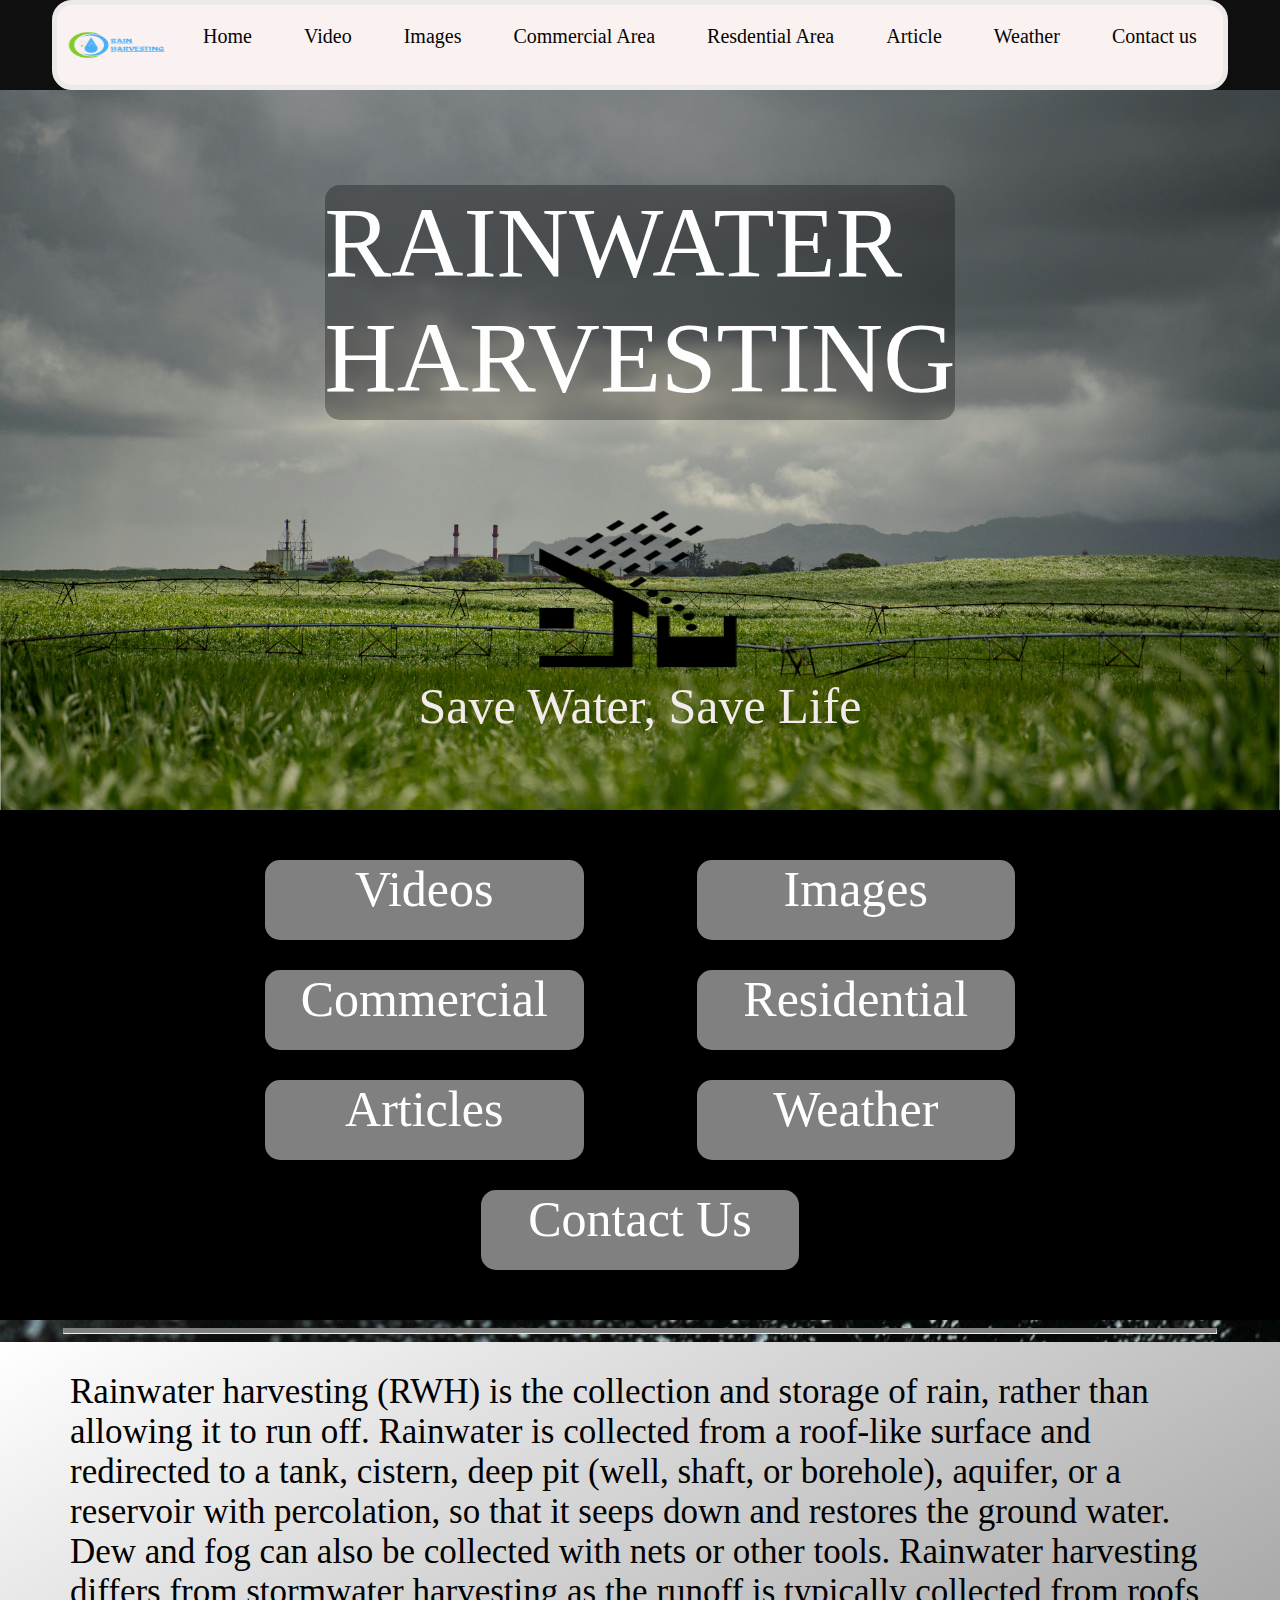
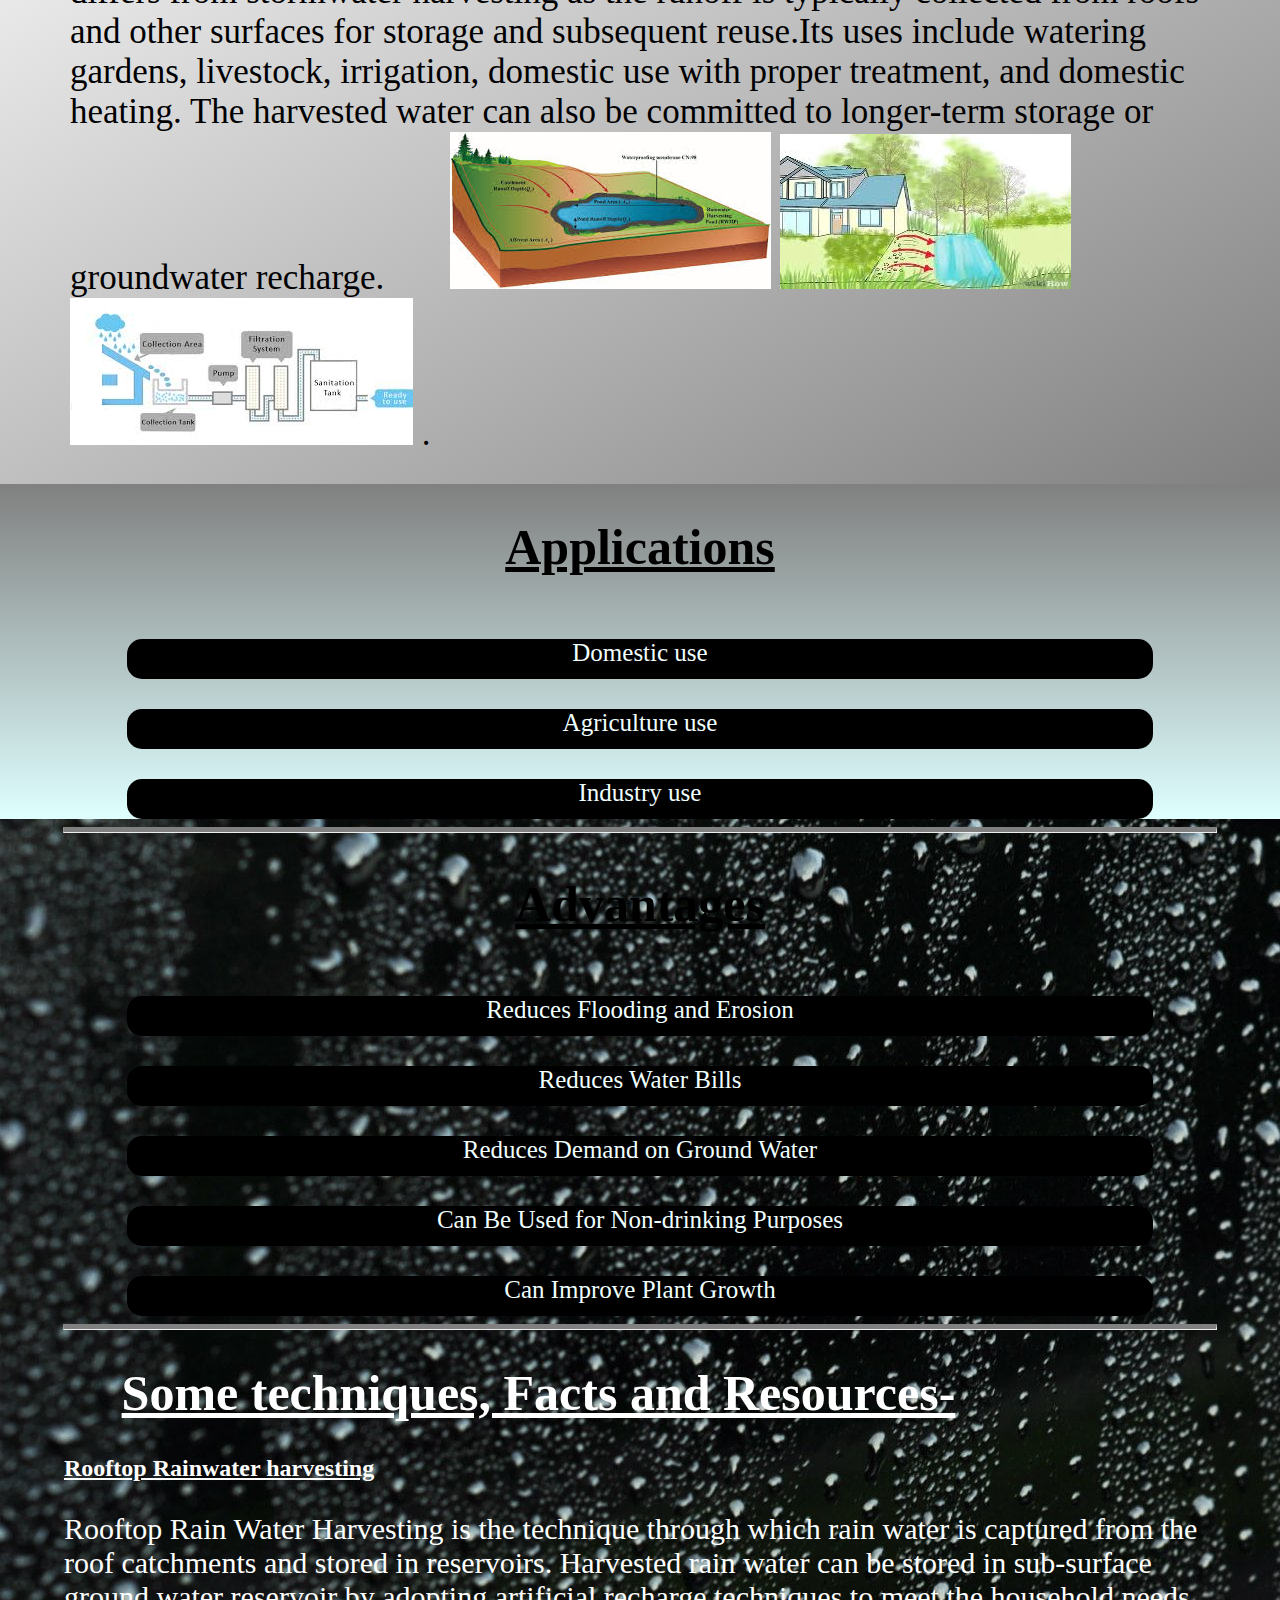
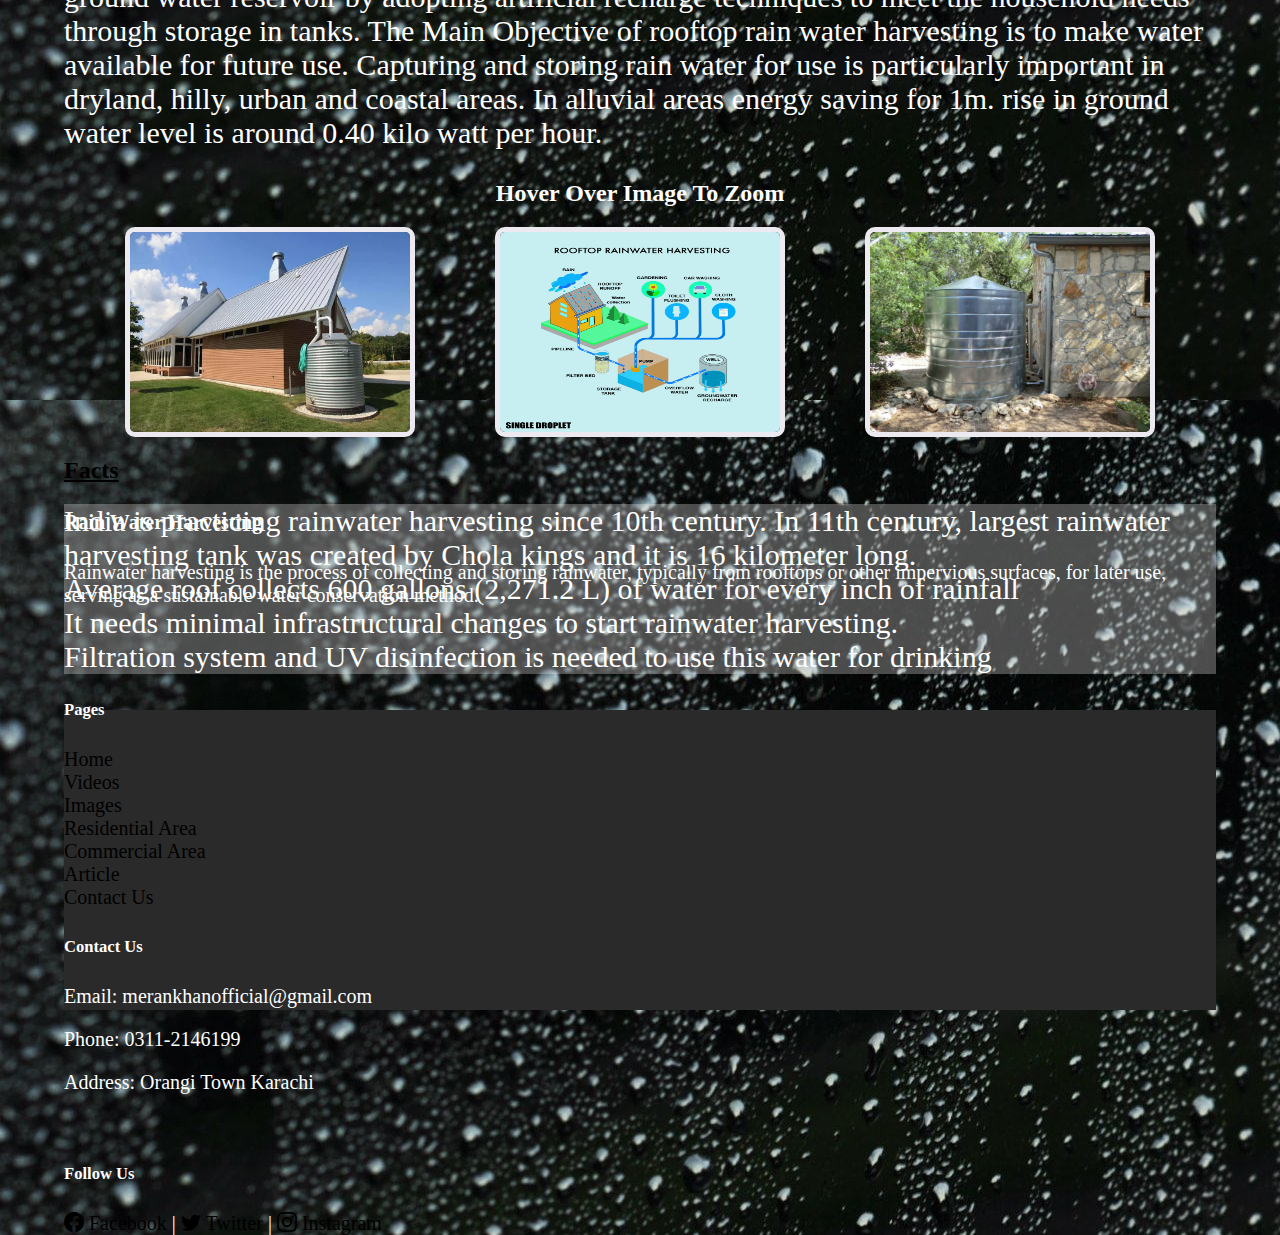
<file: Eproject/Project Rainwater Harvesting/index.html>
<!DOCTYPE html>
<html lang="en">
<head>
    <title>Rainwater Harvesting</title>
    <!-- <link rel="stylesheet" href="css1.css"> -->
    <link rel="preconnect" href="https://fonts.googleapis.com">
    <link rel="stylesheet" href="css3.css">
    <link rel="stylesheet" href="css1.css">

    <link href="https://cdn.jsdelivr.net/npm/bootstrap@5.0.2/dist/css/bootstrap.min.css" rel="stylesheet" integrity="sha384-EVSTQN3/azprG1Anm3QDgpJLIm9Nao0Yz1ztcQTwFspd3yD65VohhpuuCOmLASjC" crossorigin="anonymous">
    <link rel="icon" href="Icon/icon 1.png" type="image/x-icon">
    <link rel="stylesheet" href="https://cdn.jsdelivr.net/npm/bootstrap-icons@1.11.3/font/bootstrap-icons.min.css">
    <!-- <link rel="stylesheet" href="css1.css"> -->
<!-- <link rel="preconnect" href="https://fonts.gstatic.com" crossorigin>
<link href="https://fonts.googleapis.com/css2?family=Kanit&display=swap" rel="stylesheet">
<link href="https://fonts.googleapis.com/css2?family=Arvo&display=swap" rel="stylesheet">
<link href="https://fonts.googleapis.com/css2?family=Arvo&family=Permanent+Marker&display=swap" rel="stylesheet">
<link href="https://fonts.googleapis.com/css2?family=Nunito&display=swap" rel="stylesheet">
<link href="https://fonts.googleapis.com/css2?family=Josefin+Sans&display=swap" rel="stylesheet"> -->
    
   
</head>
<body>
    <div id="navbr">
       
        <ul>
            <img src="Icon/Rain Harvesting.png" class="hello">
            <li><a class="active" onclick="location.href='index.html'">Home</a></li>
            <li><a onclick="location.href='videos.html'">Video</a></li>
            <li><a onclick="location.href='image.html'">Images</a></li>
            <li><a onclick="location.href='commercial.html'">Commercial Area</a></li>
            <li><a onclick="location.href='residential.html'">Resdential Area</a></li>
            <li><a onclick="location.href='articles.html'">Article</a></li>
            <li><a onclick="location.href='https:/www.msn.com/en-in/weather'">Weather</a></li>
            <li><a onclick="location.href='contact.html'">Contact us</a></li>
          </ul>
    </div>
    <div id ="container1">
<div id="heding">RAINWATER<br> HARVESTING</div>
<img id="lgo" src="pictures/imgpp.png">
    <div id="qute"><p class="qts">"</p>Save Water, Save Life<p class="qts">"</p></div>
    </div>
    <div id="container2">
        <div onclick="location.href='videos.html'" class="ctn2">Videos<p class="drp">Related videos to rainwater harvesting</p></div>
        <div onclick="location.href='image.html'" class="ctn2">Images<p class="drp">Related Images to rainwater harvesting</p></div>
        <div onclick="location.href='commercial.html'" class="ctn2">Commercial<p class="drp">Related Commercial Area to rainwater harvesting</p></div>
        <div onclick="location.href='residential.html'" class="ctn2">Residential<p class="drp">Related Residential Area to rainwater harvesting</p></div>

        <div onclick="location.href='articles.html'" class="ctn2">Articles<p class="drp">Related News Articles to rainware harvesting</p></div>
        <div onclick="location.href='https://www.msn.com/en-in/weather'" class="ctn2"> Weather<p class="drp">Current wether in your local area</p></div>
        <div onclick="location.href='contact.html'" class="ctn2">Contact Us <p class="drp">Contact us for any queries</p></div>
    </div>
    <hr id="hr1">
    <div id="container3"> <div id="prgf">Rainwater harvesting (RWH) is the collection and storage of rain, rather than allowing it to run off. Rainwater is collected from a roof-like surface and redirected to a tank, cistern, deep pit (well, shaft, or borehole), aquifer, or a reservoir with percolation, so that it seeps down and restores the ground water. Dew and fog can also be collected with nets or other tools. Rainwater harvesting differs from stormwater harvesting as the runoff is typically collected from roofs and other surfaces for storage and subsequent reuse.Its uses include watering gardens, livestock, irrigation, domestic use with proper treatment, and domestic heating. The harvested water can also be committed to longer-term storage or groundwater recharge.
      <div. class="picture" >
        <stimg src="pictures/w1.jfif" alt="">
        <img src="pictures/w2.jfif" alt="">
        <img src="pictures/w4.jfif" alt="">
        <img src="pictures/w6.jfif" alt="">
.</div></div>
        <!-- <hr id="hr1"> -->
        <div id="container4" class="grd"><h1 id="apl">Applications</h1>
            <div class="applec">Domestic use<p class="pgf">Rooftop rainwater harvesting is used to provide drinking water, domestic water, water for livestock, water for small irrigation, and a way to replenish groundwater levels.</p></div>
            <div class="applec">Agriculture use<p class="pgf">In regards to urban agriculture, rainwater harvesting in urban areas reduces the impact of runoff and flooding. The combination of urban ‘green’ rooftops with rainwater catchments have been found to reduce building temperatures by more than 1.3 degrees Celsius.[9] Rainwater harvesting in conjunction with urban agriculture would be a viable way to help meet the United Nations Sustainable Development Goals for cleaner and sustainable cities, health and wellbeing, and food and water security (Sustainable Development Goal 6). The technology is available, however, it needs to be remodeled in order to use water more efficiently, especially in an urban setting.
            </p></div>
            <div class="applec">Industry use<p class="pgf">Rainwater harvesting was adopted at The Velodrome – The London Olympic Park – in order to increase the sustainability of the facility. A 73% decrease in potable water demand by the park was estimated. Despite this, it was deemed that rainwater harvesting was a less efficient use of financial resources to increase sustainability than the park's blackwater recycling program.[15]</p></div>
        </div>
        <hr id="hr1">
        <div id="container4"><h1 id="apl">Advantages</h1>
            <div class="applec1">Reduces Flooding and Erosion<p class="pgf">Harvesting rainwater can help the environment in several ways. For starters, it can reduce erosion around downspouts and in gardens. It can also control stormwater runoff. Rainwater doesn’t produce scale and corrosion as hard water does. The collection of rainwater may reduce flooding in certain areas as well.</p></div>
            <div class="applec1">Reduces Water Bills<p class="pgf">Harvesting rainwater can help the environment in several ways. For starters, it can reduce erosion around downspouts and in gardens. It can also control stormwater runoff. Rainwater doesn’t produce scale and corrosion as hard water does. The collection of rainwater may reduce flooding in certain areas as well.</p></div>
            <div class="applec1">Reduces Demand on Ground Water<p class="pgf">Harvesting rainwater can help the environment in several ways. For starters, it can reduce erosion around downspouts and in gardens. It can also control stormwater runoff. Rainwater doesn’t produce scale and corrosion as hard water does. The collection of rainwater may reduce flooding in certain areas as well.</p></div>
            <div class="applec1">Can Be Used for Non-drinking Purposes<p class="pgf">Harvesting rainwater can help the environment in several ways. For starters, it can reduce erosion around downspouts and in gardens. It can also control stormwater runoff. Rainwater doesn’t produce scale and corrosion as hard water does. The collection of rainwater may reduce flooding in certain areas as well.</p></div>
            <div class="applec1">Can Improve Plant Growth<p class="pgf">Harvesting rainwater can help the environment in several ways. For starters, it can reduce erosion around downspouts and in gardens. It can also control stormwater runoff. Rainwater doesn’t produce scale and corrosion as hard water does. The collection of rainwater may reduce flooding in certain areas as well.</p></div>
        </div><hr id="hr1">
        <div id="container5" style="color: white;">
            <h1 id="apl1">Some techniques, Facts and Resources-</h1>
            <h2 id="tchq" style="color: white;">Rooftop Rainwater harvesting</h2>
            <p id="detail">Rooftop Rain Water Harvesting is the technique through which rain water is
                captured from the roof catchments and stored in reservoirs. Harvested rain water
                can be stored in sub-surface ground water reservoir by adopting artificial
                recharge techniques to meet the household needs through storage in tanks.
                The Main Objective of rooftop rain water harvesting is to make water available for
                future use. Capturing and storing rain water for use is particularly important in
                dryland, hilly, urban and coastal areas. In alluvial areas energy saving for 1m.
                rise in ground water level is around 0.40 kilo watt per hour.</p>
                <h2 id="h22">Hover Over Image To Zoom</h2>
                <div id="igm">
                    <img id="imgs" src="image/image8.jpg">
                    <img id="imgs" src="image/image10.png">
                    <img id="imgs" src="image/image9.jpg">
                </div>
            <h2 id="tchq">Facts</h2>
            <ul id="lst">
                <li>India is practicing rainwater harvesting since 10th century. In 11th century, largest rainwater harvesting tank was created by Chola kings and it is 16 kilometer long.</li>
                <li>Average roof collects 600 gallons (2,271.2 L) of water for every inch of rainfall</li>
                <li>It needs minimal infrastructural changes to start rainwater harvesting.</li>
                <li>Filtration system and UV disinfection is needed to use this water for drinking</li>
            </ul>
<br>
           
    
            <br>
            <footer>
              <div class="footer-container">
                  <div class="row">
                      <div class="col-md-4">
                          <h4>Rain Water Harvesting</h4>
                          <p>Rainwater harvesting is the process of collecting and storing rainwater, typically from rooftops or other impervious surfaces, for later use, serving as a sustainable water conservation method.</p>
                      </div>
                      <br>
                      <br>
                      <div class="col-md-4">
                          <h5>Pages</h5>
                          <div class="row" class="footer-row">
                              <div class="col-6">
                                <a href="index.html">Home</a><br>
                                  <a href="videos.html">Videos</a><br>
                                  <a href="image.html">Images</a><br>
                                  <a href="residential.html">Residential Area</a><br>
                                  <a href="commercial.html">Commercial Area</a><br>
                                  <a href="articles.html">Article</a><br>
                                  <a href="contact.html">Contact Us</a><br>
                              </div>
                          </div>
                      </div>
                      <div class="col-md-4 text-center">
                                          <h5>Contact Us</h5>
                          <p>Email: merankhanofficial@gmail.com</p>
                          <p>Phone: 0311-2146199</p>
                          <p>Address: Orangi Town Karachi</p>
                 <br>
                          <h5>Follow Us</h5>
                          <a href="https://www.facebook.com" target="_blank"><i class="bi bi-facebook"></i> Facebook</a> |
                          <a href="https://www.twitter.com" target="_blank"><i class="bi bi-twitter"></i> Twitter</a> |
                          <a href="https://www.instagram.com" target="_blank"><i class="bi bi-instagram"></i> Instagram</a>
                      </div>
                  </div>
              </div>
          </footer>
        
          <script src="https://cdn.jsdelivr.net/npm/bootstrap@5.0.2/dist/js/bootstrap.bundle.min.js" integrity="sha384-MrcW6ZMFYlzcLA8Nl+NtUVF0sA7MsXsP1UyJoMp4YLEuNSfAP+JcXn/tWtIaxVXM" crossorigin="anonymous"></script>

</body>
</html>
</file>
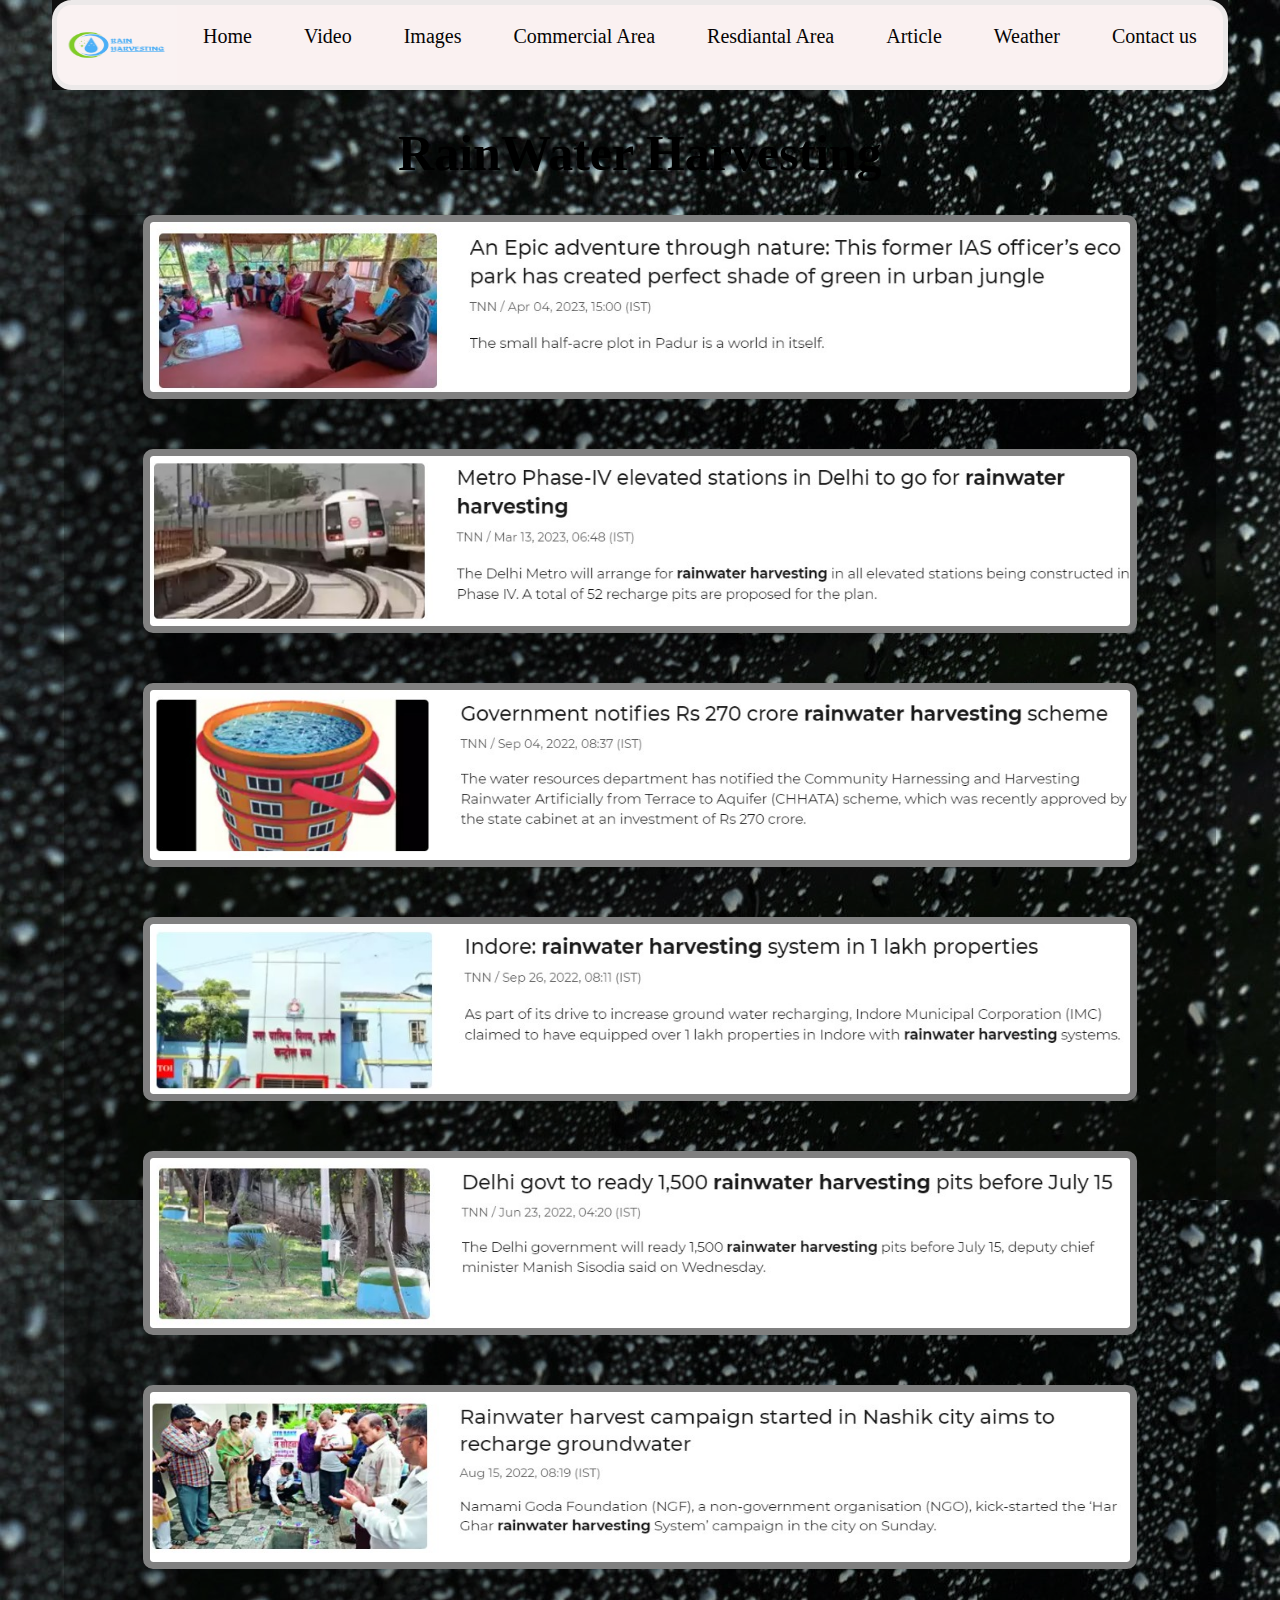
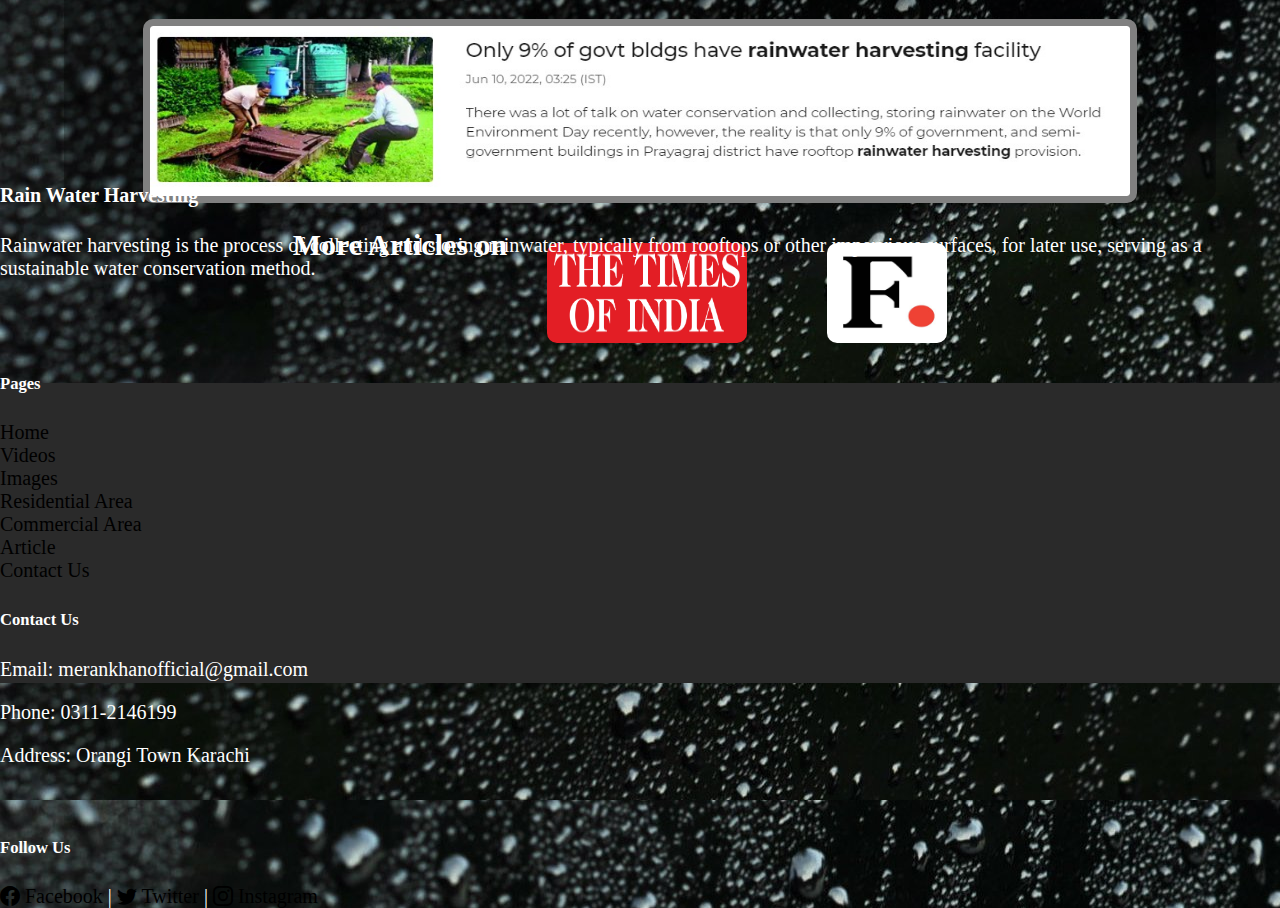
<file: Eproject/Project Rainwater Harvesting/articles.html>
<!DOCTYPE html>
<html lang="en">
<head>
    <meta charset="UTF-8">
    <link rel="stylesheet" href="css5.css">
    <link rel="stylesheet" href="css1.css">
    <link rel="stylesheet" href="css3.css">
    <link rel="stylesheet" href="css1.css">

    <link href="https://cdn.jsdelivr.net/npm/bootstrap@5.0.2/dist/css/bootstrap.min.css" rel="stylesheet" integrity="sha384-EVSTQN3/azprG1Anm3QDgpJLIm9Nao0Yz1ztcQTwFspd3yD65VohhpuuCOmLASjC" crossorigin="anonymous">
    <link rel="icon" href="Icon/icon 1.png" type="image/x-icon">
    <link rel="stylesheet" href="https://cdn.jsdelivr.net/npm/bootstrap-icons@1.11.3/font/bootstrap-icons.min.css">
    <link rel="stylesheet" href="css1.css">
    <link rel="preconnect" href="https://fonts.googleapis.com">
    <link rel="preconnect" href="https://fonts.gstatic.com" crossorigin>
    <link href="https://fonts.googleapis.com/css2?family=Kanit&display=swap" rel="stylesheet">
    <link href="https://fonts.googleapis.com/css2?family=Arvo&display=swap" rel="stylesheet">
    <link href="https://fonts.googleapis.com/css2?family=Arvo&family=Permanent+Marker&display=swap" rel="stylesheet">
    <link href="https://fonts.googleapis.com/css2?family=Nunito&display=swap" rel="stylesheet">
    <link href="https://fonts.googleapis.com/css2?family=Josefin+Sans&display=swap" rel="stylesheet">
    <title>Document</title>
</head>
<body>
    <div id="navbr">
       
        <ul>
            <img src="Icon/Rain Harvesting.png" class="hello">
            <li><a class="active" onclick="location.href='index.html'">Home</a></li>
            <li><a onclick="location.href='videos.html'">Video</a></li>
            <li><a onclick="location.href='image.html'">Images</a></li>
            <li><a onclick="location.href='commercial.html'">Commercial Area</a></li>
            <li><a onclick="location.href='residential.html'">Resdiantal Area</a></li>
            <li><a onclick="location.href='articles.html'">Article</a></li>
            <li><a onclick="location.href='https:/www.msn.com/en-in/weather'">Weather</a></li>
            <li><a onclick="location.href='contact.html'">Contact us</a></li>
          </ul>
    </div>
    <h1>RainWater Harvesting</h1>
    <div id="toi">
        <img onclick="location.href='https://timesofindia.indiatimes.com/city/chennai/an-epic-adventure-through-nature-this-former-ias-officers-eco-park-has-created-perfect-shade-of-green-in-urban-jungle/articleshow/99237984.cms'" src="image/image21.jpg">
        <img onclick="location.href='https://timesofindia.indiatimes.com/city/delhi/metro-phase-iv-elevated-stations-in-delhi-to-go-for-rainwater-harvesting/articleshow/98591963.cms'" src="image/image22.jpg">
        <img onclick="location.href='https://timesofindia.indiatimes.com/city/bhubaneswar/govt-notifies-270cr-rainwater-harvesting-scheme/articleshow/93978128.cms'" src="image/image23.jpg">
        <img onclick="location.href='https://timesofindia.indiatimes.com/city/indore/rainwater-harvesting-system-in-1l-properties/articleshow/94443121.cms'" src="image/image24.jpg">
        <img onclick="location.href='https://timesofindia.indiatimes.com/city/delhi/delhi-govt-to-ready-1500-rainwater-harvesting-pits-before-july-15/articleshow/92396392.cms'" src="image/image25.jpg">
        <img onclick="location.href='https://timesofindia.indiatimes.com/city/nashik/rainwater-harvest-campaign-started-in-nashik-city-aims-to-recharge-groundwater/articleshow/93565584.cms'" src="image/image26.jpg">
        <img onclick="location.href='https://timesofindia.indiatimes.com/city/allahabad/only-9-of-govt-bldgs-have-rainwater-harvesting-facility/articleshow/92114914.cms'" src="image/image27.jpg">
    </div>
    <h2>More Articles on</h2>
    <img onclick="location.href='https://timesofindia.indiatimes.com/topic/rainwater-harvesting/2?mobile=no'" id="ti" src="image/image28.png">
    <img onclick="location.href='https://www.firstpost.com/tag/rainwater-harvesting'" id="ti1" src="image/image29.jpg">
   <br>

        <br>
        <footer>
          <div class="footer-container">
              <div class="row">
                  <div class="col-md-4">
                      <h4>Rain Water Harvesting</h4>
                      <p>Rainwater harvesting is the process of collecting and storing rainwater, typically from rooftops or other impervious surfaces, for later use, serving as a sustainable water conservation method.</p>
                  </div>
                  <br>
                  <br>
                  <div class="col-md-4">
                      <h5>Pages</h5>
                      <div class="row" class="footer-row">
                          <div class="col-6">
                            <a href="index.html">Home</a><br>
                              <a href="videos.html">Videos</a><br>
                              <a href="image.html">Images</a><br>
                              <a href="residential.html">Residential Area</a><br>
                              <a href="commercial.html">Commercial Area</a><br>
                              <a href="articles.html">Article</a><br>
                              <a href="contact.html">Contact Us</a><br>
                          </div>
                      </div>
                  </div>
                  <div class="col-md-4 text-center">
                                      <h5>Contact Us</h5>
                      <p>Email: merankhanofficial@gmail.com</p>
                      <p>Phone: 0311-2146199</p>
                      <p>Address: Orangi Town Karachi</p>
             <br>
                      <h5>Follow Us</h5>
                      <a href="https://www.facebook.com" target="_blank"><i class="bi bi-facebook"></i> Facebook</a> |
                      <a href="https://www.twitter.com" target="_blank"><i class="bi bi-twitter"></i> Twitter</a> |
                      <a href="https://www.instagram.com" target="_blank"><i class="bi bi-instagram"></i> Instagram</a>
                  </div>
              </div>
          </div>
      </footer>
        
                <br>  
                <script src="https://cdn.jsdelivr.net/npm/bootstrap@5.0.2/dist/js/bootstrap.bundle.min.js" integrity="sha384-MrcW6ZMFYlzcLA8Nl+NtUVF0sA7MsXsP1UyJoMp4YLEuNSfAP+JcXn/tWtIaxVXM" crossorigin="anonymous"></script>

</body>
</html>
</file>
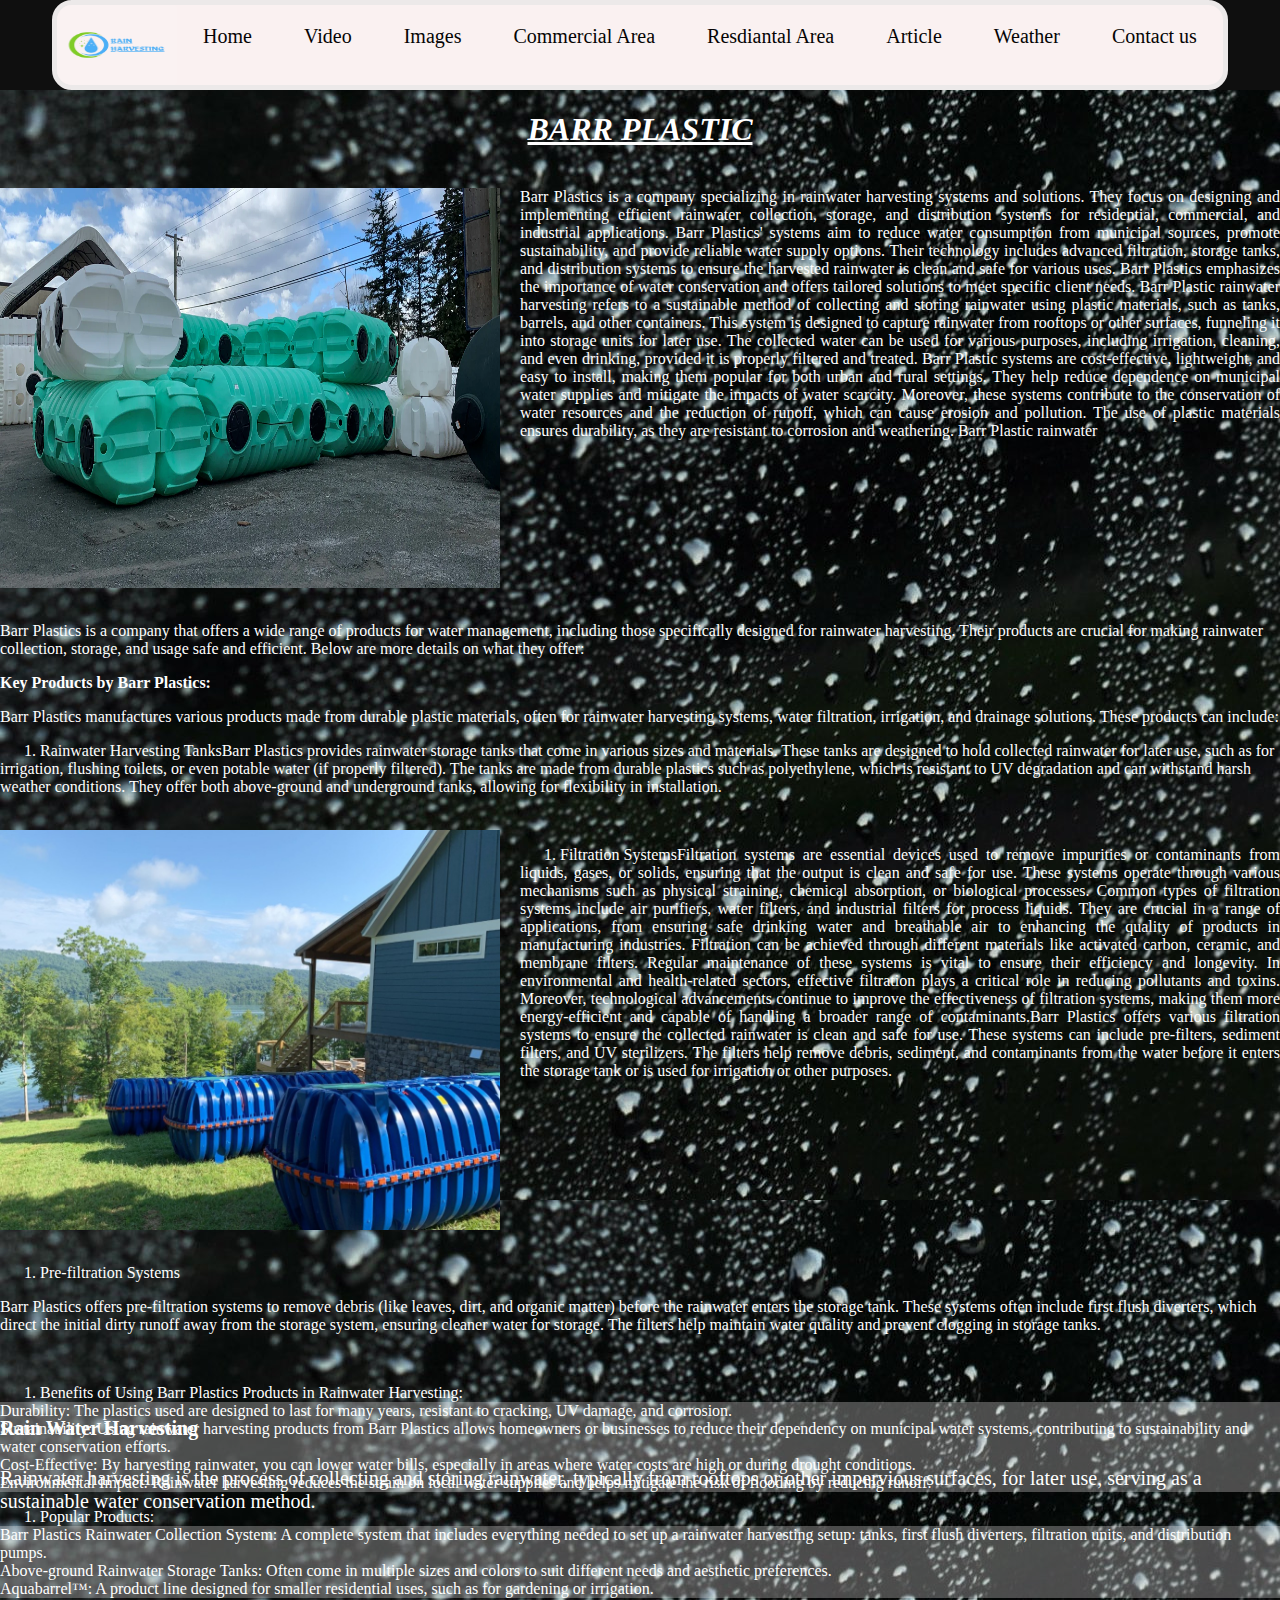
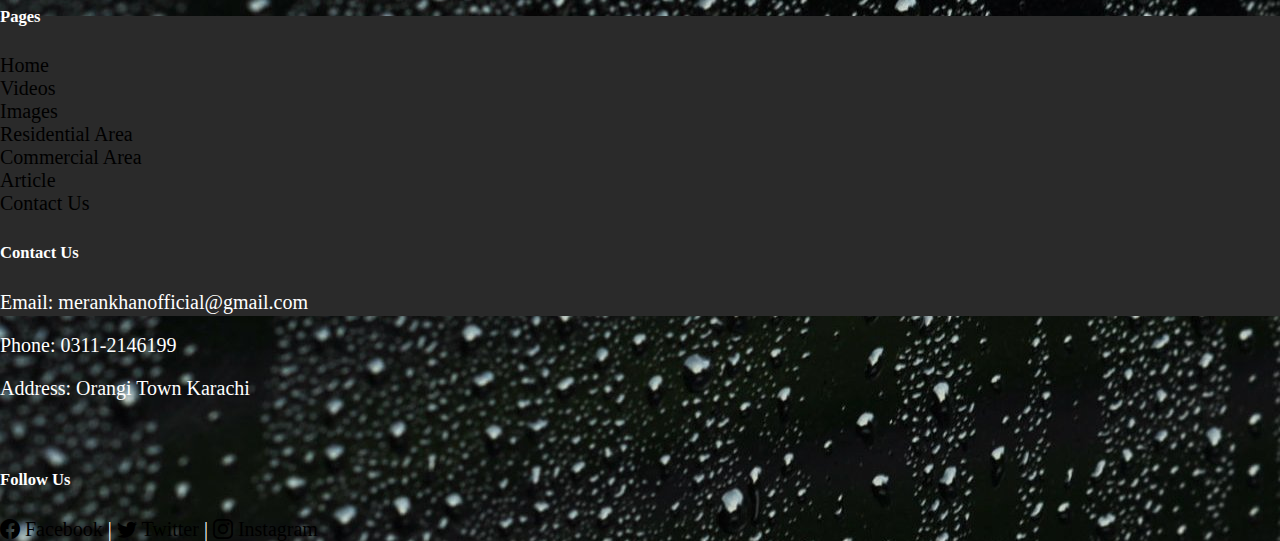
<file: Eproject/Project Rainwater Harvesting/barrplastic.html>
<!DOCTYPE html>
<html lang="en">
<head>
    <meta charset="UTF-8">
    <meta name="viewport" content="width=device-width, initial-scale=1.0">
    <title>Barr Plastic</title>
    <link href="https://cdn.jsdelivr.net/npm/bootstrap@5.0.2/dist/css/bootstrap.min.css" rel="stylesheet" integrity="sha384-EVSTQN3/azprG1Anm3QDgpJLIm9Nao0Yz1ztcQTwFspd3yD65VohhpuuCOmLASjC" crossorigin="anonymous">
    <link rel="icon" href="Icon/icon 1.png" type="image/x-icon">
    <link rel="stylesheet" href="https://cdn.jsdelivr.net/npm/bootstrap-icons@1.11.3/font/bootstrap-icons.min.css">

<link rel="stylesheet" href="css1.css">
<link rel="stylesheet" href="css3.css">
</head>
<body class="o12">
    <div id="navbr">
       
        <ul>
            <img src="Icon/Rain Harvesting.png" class="hello">
            <li><a class="active" onclick="location.href='index.html'">Home</a></li>
            <li><a onclick="location.href='videos.html'">Video</a></li>
            <li><a onclick="location.href='image.html'">Images</a></li>
            <li><a onclick="location.href='commercial.html'">Commercial Area</a></li>
            <li><a onclick="location.href='residential.html'">Resdiantal Area</a></li>
            <li><a onclick="location.href='articles.html'">Article</a></li>
            <li><a onclick="location.href='https:/www.msn.com/en-in/weather'">Weather</a></li>
            <li><a onclick="location.href='contact.html'">Contact us</a></li>
          </ul>
    </div>
  <div class="z12"><h1><i><u>BARR PLASTIC</u></i></h1></div>
    <br>
    <div style="display: flex; align-items: flex-start;">
        <img src="pictures/b2.webp" class="ts1" style="flex: 1; margin-right: 20px;">
        <div style="flex: 2; text-align: justify;">
            Barr Plastics is a company specializing in rainwater harvesting systems and solutions. They focus on designing and implementing efficient rainwater collection, storage, and distribution systems for residential, commercial, and industrial applications. Barr Plastics' systems aim to reduce water consumption from municipal sources, promote sustainability, and provide reliable water supply options. Their technology includes advanced filtration, storage tanks, and distribution systems to ensure the harvested rainwater is clean and safe for various uses. Barr Plastics emphasizes the importance of water conservation and offers tailored solutions to meet specific client needs.
            Barr Plastic rainwater harvesting refers to a sustainable method of collecting and storing rainwater using plastic materials, such as tanks, barrels, and other containers. This system is designed to capture rainwater from rooftops or other surfaces, funneling it into storage units for later use. The collected water can be used for various purposes, including irrigation, cleaning, and even drinking, provided it is properly filtered and treated. Barr Plastic systems are cost-effective, lightweight, and easy to install, making them popular for both urban and rural settings. They help reduce dependence on municipal water supplies and mitigate the impacts of water scarcity. Moreover, these systems contribute to the conservation of water resources and the reduction of runoff, which can cause erosion and pollution. The use of plastic materials ensures durability, as they are resistant to corrosion and weathering. Barr Plastic rainwater 
        </div>
    </div>
    <br>
   
            <p>Barr Plastics is a company that offers a wide range of products for water management, 
                including those specifically designed for rainwater harvesting. Their products are crucial for making rainwater collection, storage, and usage safe and efficient. Below are more details on what they offer:</p>
            <p><strong>Key Products by Barr Plastics:</strong></p>
            <p>Barr Plastics manufactures various products made from durable plastic materials, often for rainwater harvesting systems, water filtration, irrigation, and drainage solutions. These products can include:</p>
            <ol>
                <li>Rainwater Harvesting Tanks</li>
            </ol>
            <p>Barr Plastics provides rainwater storage tanks that come in various sizes and materials. These tanks are designed to hold collected rainwater for later use, such as for irrigation, flushing toilets, or even potable water (if properly filtered). The tanks are made from durable plastics such as polyethylene, which is resistant to UV degradation and can withstand harsh weather conditions. They offer both above-ground and underground tanks, allowing for flexibility in installation.</p>
        
    
    <br>
    <div style="display: flex; align-items: flex-start;">
        <img src="pictures/b3.jpeg" class="ts1" style="flex: 1; margin-right: 20px;">
        <div style="flex: 2; text-align: justify;">
            <ol>
                <li>Filtration Systems</li>
            </ol>
            <p>Filtration systems are essential devices used to remove impurities or contaminants from liquids, gases, or solids, ensuring that the output is clean and safe for use. These systems operate through various mechanisms such as physical straining, chemical absorption, or biological processes. Common types of filtration systems include air purifiers, water filters, and industrial filters for process liquids. They are crucial in a range of applications, from ensuring safe drinking water and breathable air to enhancing the quality of products in manufacturing industries. Filtration can be achieved through different materials like activated carbon, ceramic, and membrane filters. Regular maintenance of these systems is vital to ensure their efficiency and longevity. In environmental and health-related sectors, effective filtration plays a critical role in reducing pollutants and toxins. Moreover, technological advancements continue to improve the effectiveness of filtration systems, making them more energy-efficient and capable of handling a broader range of contaminants.Barr Plastics offers various filtration systems to ensure the collected rainwater is clean and safe for use. These systems can include pre-filters, sediment filters, and UV sterilizers. The filters help remove debris, sediment, and contaminants from the water before it enters the storage tank or is used for irrigation or other purposes.</p>
        </div>
    </div>
    <br>
<ol><li>Pre-filtration Systems</li></ol>
<br>
            <p>Barr Plastics offers pre-filtration systems to remove debris (like leaves, dirt, and organic matter) before the rainwater enters the storage tank. These systems often include first flush diverters, which direct the initial dirty runoff away from the storage system, ensuring cleaner water for storage. The filters help maintain water quality and prevent clogging in storage tanks.</p>
<br>
            <ol><li>Benefits of Using Barr Plastics Products in Rainwater Harvesting:</li></ol>
            <br>
            <ul>
                <li>Durability: The plastics used are designed to last for many years, resistant to cracking, UV damage, and corrosion.</li>
                <li>Sustainability: Using rainwater harvesting products from Barr Plastics allows homeowners or businesses to reduce their dependency on municipal water systems, contributing to sustainability and water conservation efforts.</li>
                <li>Cost-Effective: By harvesting rainwater, you can lower water bills, especially in areas where water costs are high or during drought conditions.</li>
                <li>Environmental Impact: Rainwater harvesting reduces the strain on local water supplies and helps mitigate the risk of flooding by reducing runoff.</li>
            </ul>
<ol><li>Popular Products:</li></ol>
<br>
            <ul>
                <li>Barr Plastics Rainwater Collection System: A complete system that includes everything needed to set up a rainwater harvesting setup: tanks, first flush diverters, filtration units, and distribution pumps.</li>
                <li>Above-ground Rainwater Storage Tanks: Often come in multiple sizes and colors to suit different needs and aesthetic preferences.</li>
                <li>Aquabarrel™: A product line designed for smaller residential uses, such as for gardening or irrigation.</li>
            </ul>
    
    <br>
<footer>
  <div class="footer-container">
      <div class="row">
          <div class="col-md-4">
              <h4>Rain Water Harvesting</h4>
              <p>Rainwater harvesting is the process of collecting and storing rainwater, typically from rooftops or other impervious surfaces, for later use, serving as a sustainable water conservation method.</p>
          </div>
          <br>
          <br>
          <div class="col-md-4">
              <h5>Pages</h5>
              <div class="row" class="footer-row">
                  <div class="col-6">
                    <a href="index.html">Home</a><br>
                      <a href="videos.html">Videos</a><br>
                      <a href="image.html">Images</a><br>
                      <a href="residential.html">Residential Area</a><br>
                      <a href="commercial.html">Commercial Area</a><br>
                      <a href="articles.html">Article</a><br>
                      <a href="contact.html">Contact Us</a><br>
                  </div>
              </div>
          </div>
          <div class="col-md-4 text-center">
                              <h5>Contact Us</h5>
              <p>Email: merankhanofficial@gmail.com</p>
              <p>Phone: 0311-2146199</p>
              <p>Address: Orangi Town Karachi</p>
     <br>
              <h5>Follow Us</h5>
              <a href="https://www.facebook.com" target="_blank"><i class="bi bi-facebook"></i> Facebook</a> |
              <a href="https://www.twitter.com" target="_blank"><i class="bi bi-twitter"></i> Twitter</a> |
              <a href="https://www.instagram.com" target="_blank"><i class="bi bi-instagram"></i> Instagram</a>
          </div>
      </div>
  </div>
</footer>
<br>
    <script src="https://cdn.jsdelivr.net/npm/bootstrap@5.0.2/dist/js/bootstrap.bundle.min.js" integrity="sha384-MrcW6ZMFYlzcLA8Nl+NtUVF0sA7MsXsP1UyJoMp4YLEuNSfAP+JcXn/tWtIaxVXM" crossorigin="anonymous"></script>
 
</body>
</html>
</file>
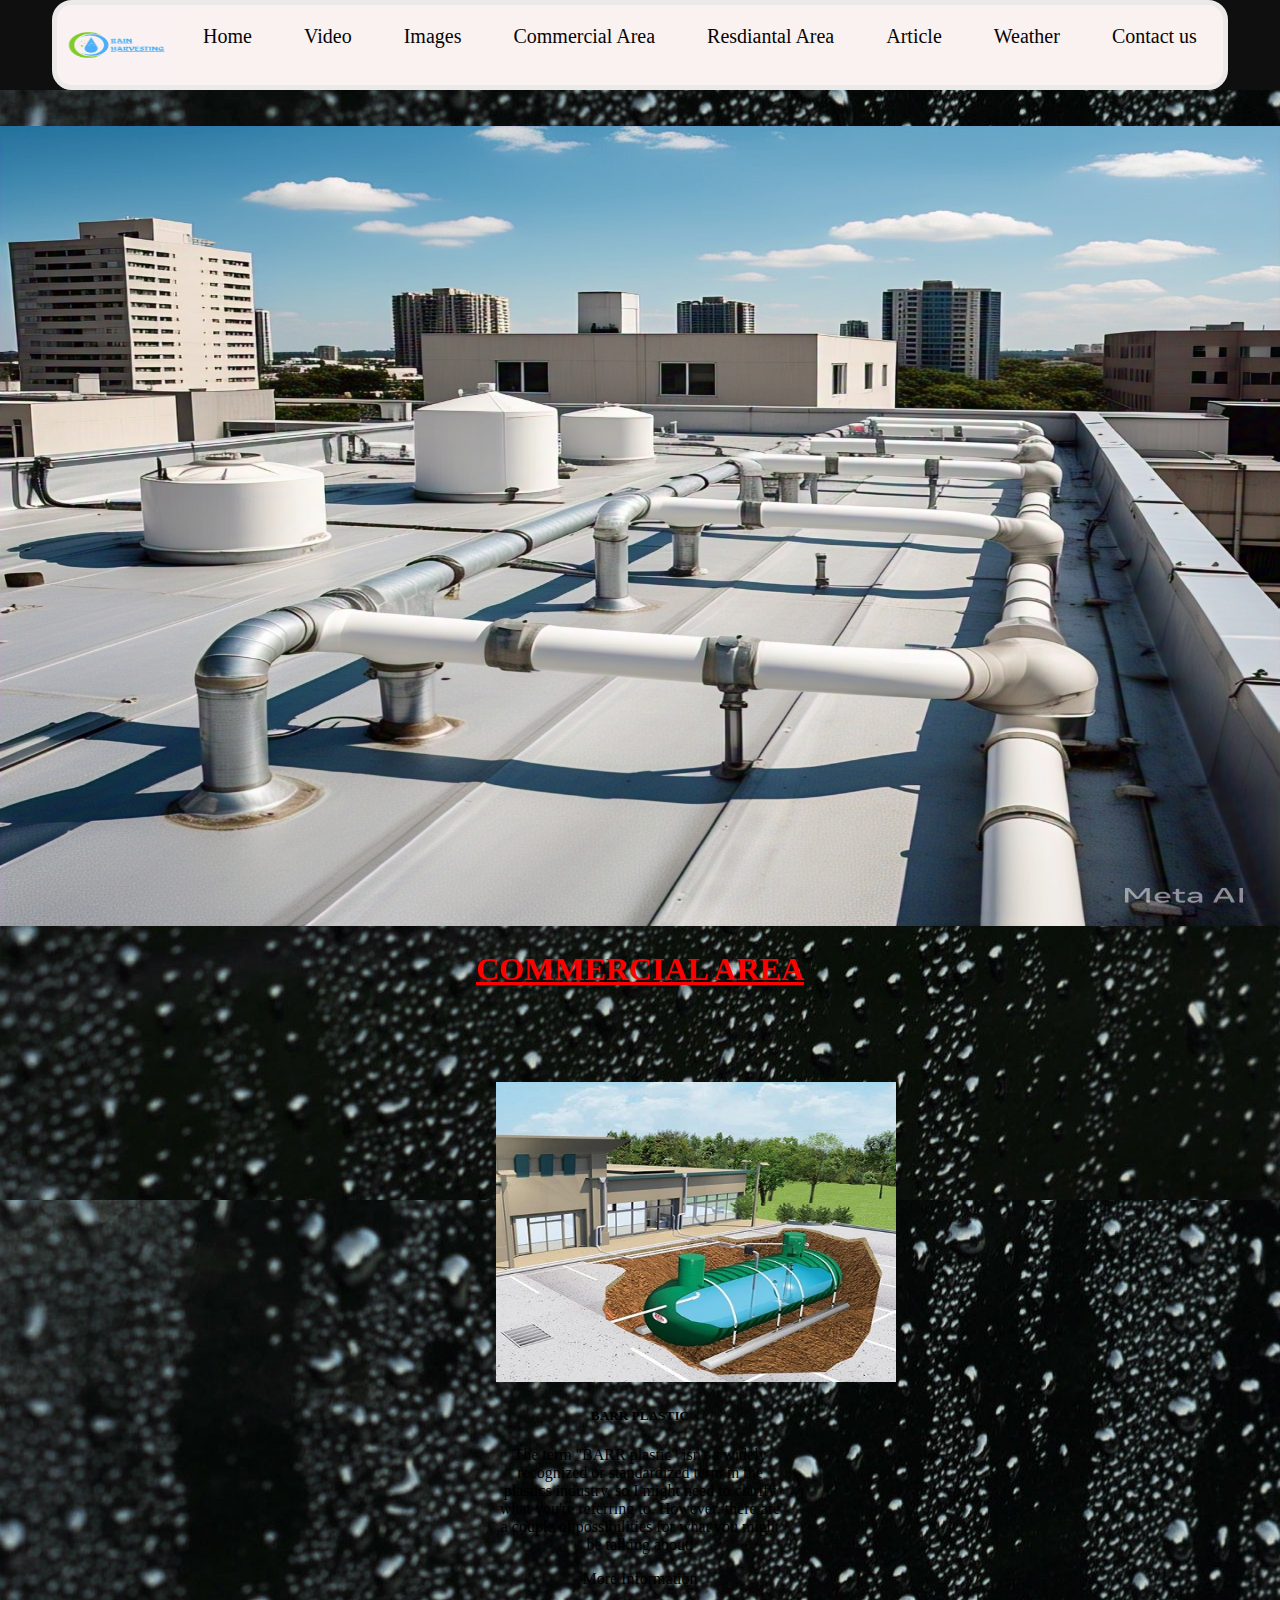
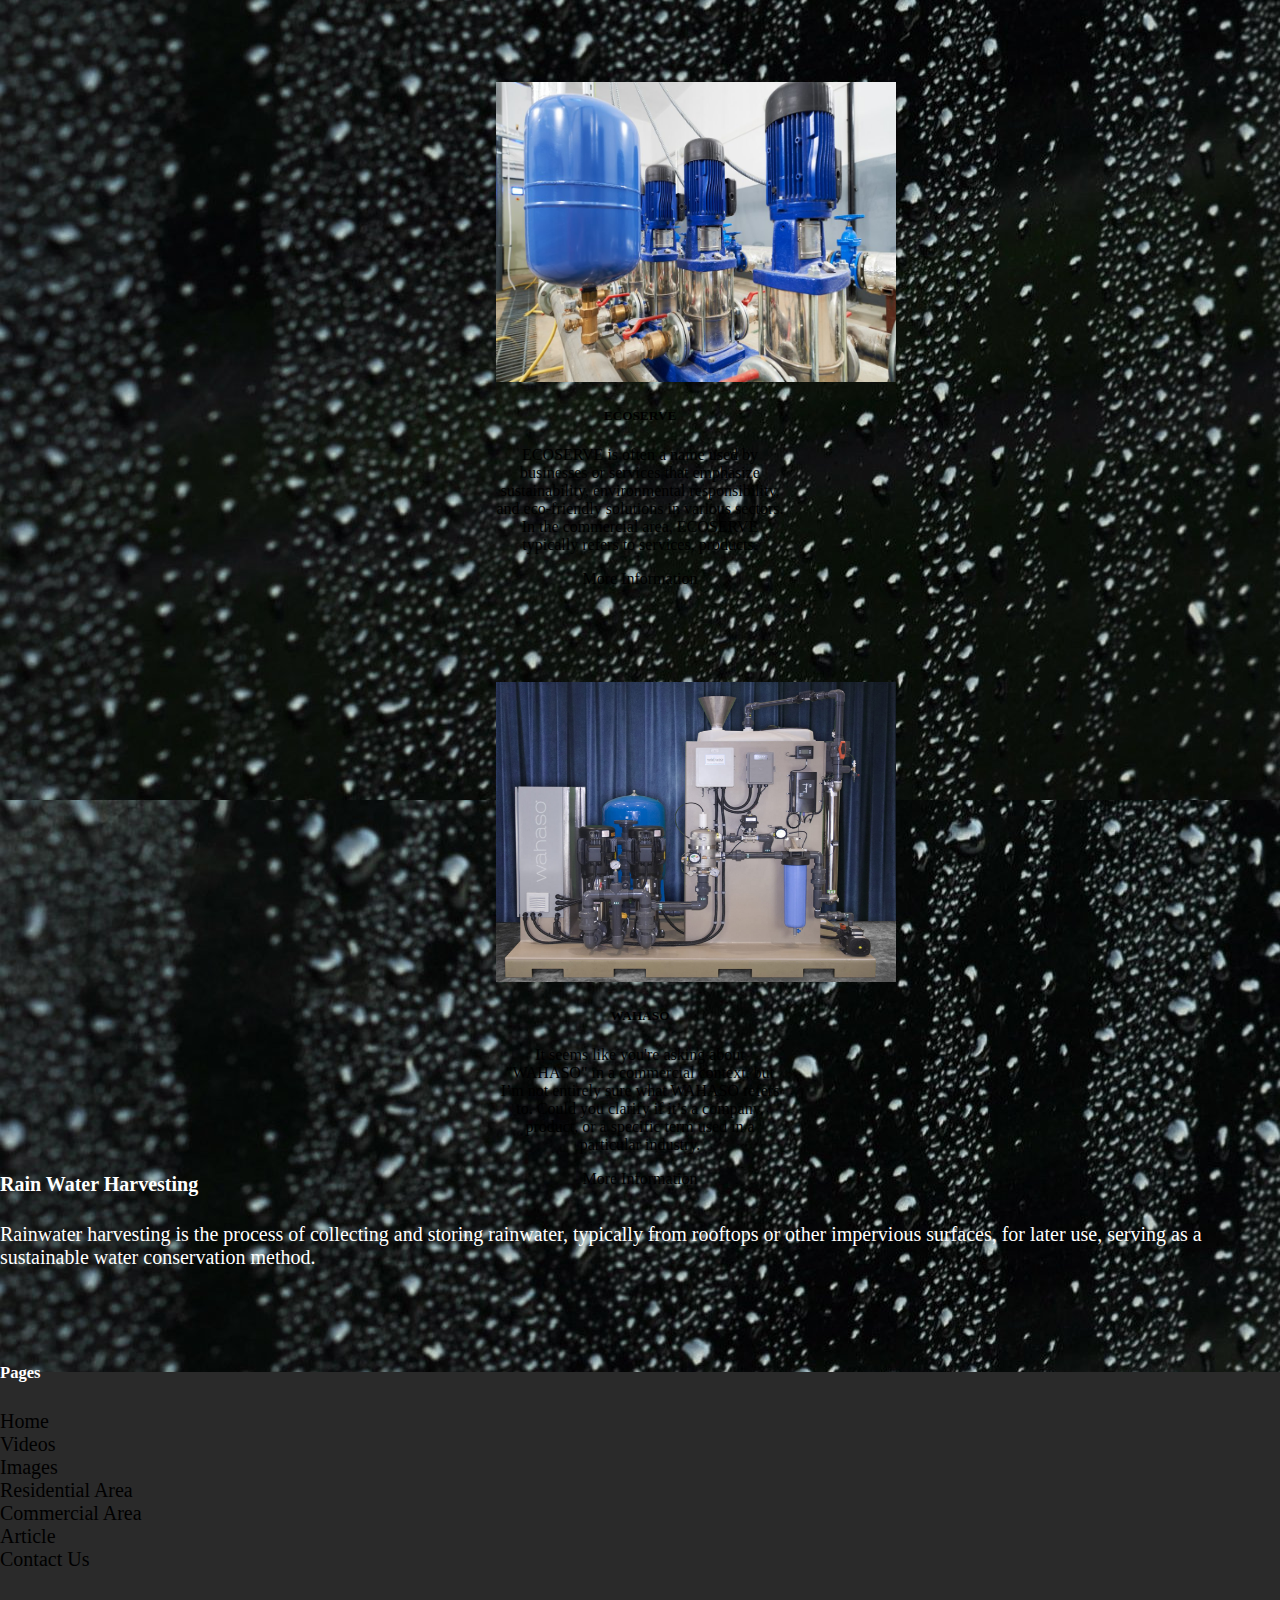
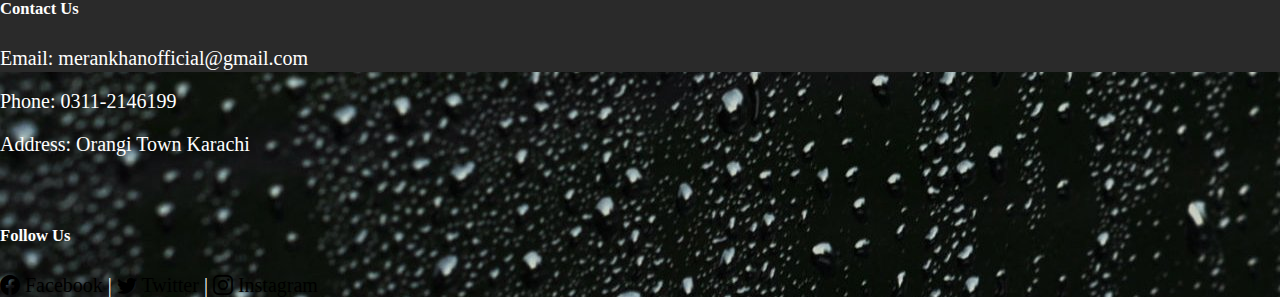
<file: Eproject/Project Rainwater Harvesting/commercial.html>
<!DOCTYPE html>
<html lang="en">
<head>
    <meta charset="UTF-8">
    <meta name="viewport" content="width=device-width, initial-scale=1.0">
    <title>Commercial Area</title>
    <link rel="stylesheet" href="css3.css">
    <link rel="stylesheet" href="css1.css">

    <link href="https://cdn.jsdelivr.net/npm/bootstrap@5.0.2/dist/css/bootstrap.min.css" rel="stylesheet" integrity="sha384-EVSTQN3/azprG1Anm3QDgpJLIm9Nao0Yz1ztcQTwFspd3yD65VohhpuuCOmLASjC" crossorigin="anonymous">
    <link rel="icon" href="Icon/icon 1.png" type="image/x-icon">
    <link rel="stylesheet" href="https://cdn.jsdelivr.net/npm/bootstrap-icons@1.11.3/font/bootstrap-icons.min.css">
    <link rel="stylesheet" href="css/css1.css">

</head>
<body>
  <div id="navbr">
       
    <ul>
      <img src="Icon/Rain Harvesting.png" class="hello">
        <li><a class="active" onclick="location.href='index.html'">Home</a></li>
        <li><a onclick="location.href='videos.html'">Video</a></li>
        <li><a onclick="location.href='image.html'">Images</a></li>
        <li><a onclick="location.href='commercial.html'">Commercial Area</a></li>
        <li><a onclick="location.href='residential.html'">Resdiantal Area</a></li>
        <li><a onclick="location.href='articles.html'">Article</a></li>
        <li><a onclick="location.href='https:/www.msn.com/en-in/weather'">Weather</a></li>
        <li><a onclick="location.href='contact.html'">Contact us</a></li>
      </ul>
</div>
    <br>
    <br>
    <img src="pictures/cemmarcial.jfif" class="r1">
<h1 style="color: red; font-weight: bold; text-decoration: underline; text-align: center;">COMMERCIAL AREA</h1>

            <br><br>

            <div class="container-fluid">
                <div class="row mt-3">
                <br>
                <br>
                
                <div class="col-xl-4 col-lg-6 col-md-6 col-sm-6 col-xs-12">
                <div class="card" style="width: 18rem;">
                  <img src="pictures/c1.webp" class="card-img-top b3" alt="...">
                  <div class="card-body">
                    <h5 class="card-title">BARR PLASTIC</h5>
                    <p class="card-text">The term "BARR plastic" isn't a widely recognized or standardized term in the plastics industry, so I might need to clarify what you're referring to. However, there are a couple of possibilities for what you might be talking about.</p>
                    <a href="barrplastic.html" class="btn btn-primary">More Information</a>
                  </div>
                </div>
                </div>

                <div class="col-xl-4 col-lg-6 col-md-6 col-sm-6 col-xs-12">
                    <div class="card" style="width: 18rem;">
                      <img src="pictures/c2.jpg" class="card-img-top b3" alt="...">
                      <div class="card-body">
                        <h5 class="card-title">ECOSERVE</h5>
                        <p class="card-text">ECOSERVE is often a name used by businesses or services that emphasize sustainability, environmental responsibility, and eco-friendly solutions in various sectors. In the commercial area, ECOSERVE typically refers to services, products.</p>
                        <a href="ecoserve.html" class="btn btn-primary">More Information</a>
                      </div>
                    </div>
                    </div>

                    <div class="col-xl-4 col-lg-6 col-md-6 col-sm-6 col-xs-12">
                        <div class="card" style="width: 18rem;">
                          <img src="pictures/c4.jpg" class="card-img-top b3" alt="...">
                          <div class="card-body">
                            <h5 class="card-title">WAHASO</h5>
                            <p class="card-text">It seems like you're asking about "WAHASO" in a commercial context, but I’m not entirely sure what WAHASO refers to. Could you clarify if it’s a company, product, or a specific term used in a particular industry.</p>
                            <a href="wahaso.html" class="btn btn-primary">More Information</a>
                          </div>
                        </div>
                        </div>
                        <br>
                        <br>
                        <br>
    


                </div>
                </div>
              <br>
                  <br>
                  <footer>
                    <div class="footer-container">
                        <div class="row">
                            <div class="col-md-4">
                                <h4>Rain Water Harvesting</h4>
                                <p>Rainwater harvesting is the process of collecting and storing rainwater, typically from rooftops or other impervious surfaces, for later use, serving as a sustainable water conservation method.</p>
                            </div>
                            <br>
                            <br>
                            <div class="col-md-4">
                                <h5>Pages</h5>
                                <div class="row" class="footer-row">
                                    <div class="col-6">
                                      <a href="index.html">Home</a><br>
                                        <a href="videos.html">Videos</a><br>
                                        <a href="image.html">Images</a><br>
                                        <a href="residential.html">Residential Area</a><br>
                                        <a href="commercial.html">Commercial Area</a><br>
                                        <a href="articles.html">Article</a><br>
                                        <a href="contact.html">Contact Us</a><br>
                                    </div>
                                </div>
                            </div>
                            <div class="col-md-4 text-center">
                                                <h5>Contact Us</h5>
                                <p>Email: merankhanofficial@gmail.com</p>
                                <p>Phone: 0311-2146199</p>
                                <p>Address: Orangi Town Karachi</p>
                       <br>
                                <h5>Follow Us</h5>
                                <a href="https://www.facebook.com" target="_blank"><i class="bi bi-facebook"></i> Facebook</a> |
                                <a href="https://www.twitter.com" target="_blank"><i class="bi bi-twitter"></i> Twitter</a> |
                                <a href="https://www.instagram.com" target="_blank"><i class="bi bi-instagram"></i> Instagram</a>
                            </div>
                        </div>
                    </div>
                </footer>
              
              <br>
              </div>
              
          
            <script src="https://cdn.jsdelivr.net/npm/bootstrap@5.0.2/dist/js/bootstrap.bundle.min.js" integrity="sha384-MrcW6ZMFYlzcLA8Nl+NtUVF0sA7MsXsP1UyJoMp4YLEuNSfAP+JcXn/tWtIaxVXM" crossorigin="anonymous"></script>

        
</body>
</html>
</file>
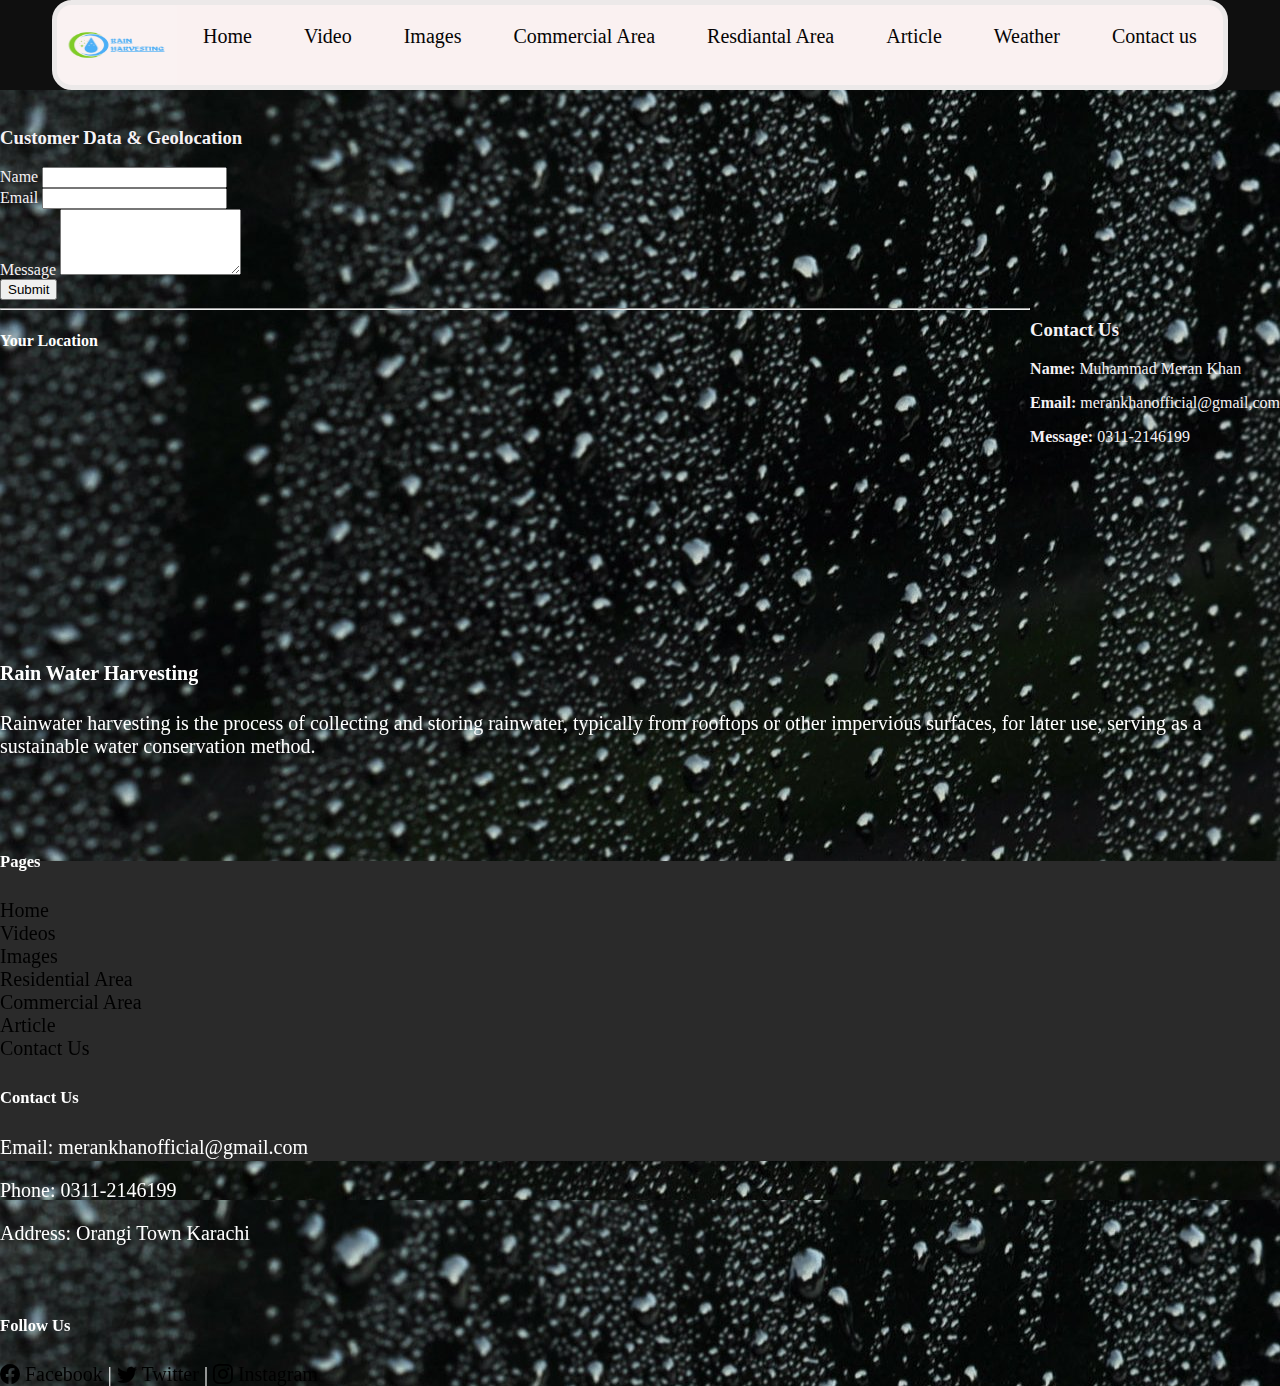
<file: Eproject/Project Rainwater Harvesting/contact.html>
<!DOCTYPE html>
<html lang="en">
<head>
    <meta charset="UTF-8">
    <meta name="viewport" content="width=device-width, initial-scale=1.0">
    <title>Contact</title>
    <link rel="stylesheet" href="css3.css">
    <link rel="stylesheet" href="css1.css">

    <link href="https://cdn.jsdelivr.net/npm/bootstrap@5.0.2/dist/css/bootstrap.min.css" rel="stylesheet" integrity="sha384-EVSTQN3/azprG1Anm3QDgpJLIm9Nao0Yz1ztcQTwFspd3yD65VohhpuuCOmLASjC" crossorigin="anonymous">
    <link rel="icon" href="Icon/icon 1.png" type="image/x-icon">
    <link rel="stylesheet" href="https://cdn.jsdelivr.net/npm/bootstrap-icons@1.11.3/font/bootstrap-icons.min.css">

</head>
<body>
    <div id="navbr">
       
        <ul>
            <img src="Icon/Rain Harvesting.png" class="hello">
            <li><a class="active" onclick="location.href='index.html'">Home</a></li>
            <li><a onclick="location.href='videos.html'">Video</a></li>
            <li><a onclick="location.href='image.html'">Images</a></li>
            <li><a onclick="location.href='commercial.html'">Commercial Area</a></li>
            <li><a onclick="location.href='residential.html'">Resdiantal Area</a></li>
            <li><a onclick="location.href='articles.html'">Article</a></li>
            <li><a onclick="location.href='https:/www.msn.com/en-in/weather'">Weather</a></li>
            <li><a onclick="location.href='contact.html'">Contact us</a></li>
          </ul>
    </div>
    <br>

<div class="container mt-5">
    <div class="row">
        <!-- User Input Form -->
       
        <div class="col-md-6">
            <form id="contactForm">
            <h3>Customer Data & Geolocation</h3>
            
                <div class="mb-3">
                    <label for="name" class="form-label">Name</label>
                    <input type="text" class="form-control" id="name" name="name" required>
                </div>
                <div class="mb-3">
                    <label for="email" class="form-label">Email</label>
                    <input type="email" class="form-control" id="email" name="email" required>
                </div>
                <div class="mb-3">
                    <label for="message" class="form-label">Message</label>
                    <textarea class="form-control" id="message" name="message" rows="4" required></textarea>
                </div>
                <button type="submit" class="btn btn-primary">Submit</button>
            </form>
        </div>

        <!-- Customer Data Validation and Geolocation -->
        <div class="col-md-6" style="float: right;">
            <div id="customerData">
            <h3>Contact Us</h3>
            
                <p><strong>Name:</strong> <span id="displayName">Muhammad Meran Khan</span></p>
                <p><strong>Email:</strong> <span id="displayEmail">merankhanofficial@gmail,com</span></p>
                <p><strong>Message:</strong> <span id="displayMessage">0311-2146199</span></p>
            </div>
        </div>
            <hr>
            <h4 style="color: white; ">Your Location</h4>
            <iframe src="https://www.google.com/maps/embed?pb=!1m18!1m12!1m3!1d3617.797975893138!2d67.04237307544835!3d24.938951277878193!2m3!1f0!2f0!3f0!3m2!1i1024!2i768!4f13.1!3m3!1m2!1s0x3eb33f3daae54d55%3A0x5dae2a3a4b71f12a!2sAptech%20Learning%20North%20Nazimabad%20II%20Center!5e0!3m2!1sen!2s!4v1742895375844!5m2!1sen!2s" width="600" height="450" style="border:0;" allowfullscreen="" loading="lazy" referrerpolicy="no-referrer-when-downgrade"></iframe>

            <a href="#" id="loc" style="text-decoration: none; color: black;">
                <!-- <img src="../rainwaterharvesting-main/pictures/Capture.PNG" class="Capture"> -->
            </a>
      
        
    </div>
</div>

<br>
<br>
<footer>
    <div class="footer-container">
        <div class="row">
            <div class="col-md-4">
                <h4>Rain Water Harvesting</h4>
                <p>Rainwater harvesting is the process of collecting and storing rainwater, typically from rooftops or other impervious surfaces, for later use, serving as a sustainable water conservation method.</p>
            </div>
            <br>
            <br>
            <div class="col-md-4">
                <h5>Pages</h5>
                <div class="row" class="footer-row">
                    <div class="col-6">
                        <a href="index.html">Home</a><br>
                        <a href="videos.html">Videos</a><br>
                        <a href="image.html">Images</a><br>
                        <a href="residential.html">Residential Area</a><br>
                        <a href="commercial.html">Commercial Area</a><br>
                        <a href="articles.html">Article</a><br>
                        <a href="contact.html">Contact Us</a><br>
                    </div>
                </div>
            </div>
            <div class="col-md-4 text-center">
                <h5>Contact Us</h5>
                <p>Email: merankhanofficial@gmail.com</p>
                <p>Phone: 0311-2146199</p>
                <p>Address: Orangi Town Karachi</p>
                <br>
                <h5>Follow Us</h5>
                <a href="https://www.facebook.com" target="_blank"><i class="bi bi-facebook"></i> Facebook</a> |
                <a href="https://www.twitter.com" target="_blank"><i class="bi bi-twitter"></i> Twitter</a> |
                <a href="https://www.instagram.com" target="_blank"><i class="bi bi-instagram"></i> Instagram</a>
            </div>
        </div>
    </div>
</footer>

<br>
<script>
    
    if(navigator.geolocation){

navigator.geolocation.watchPosition(function(pos){

    console.log('longitude' + pos.coords.latitude + "longitude" + pos.coords.longitude)

    document.getElementById('loc').innerHTML='<a href="https://www.google.com/maps/search/?api=1&query=' +pos.coords.latitude + ' , ' + pos.coords.longitude+'" style="text-decoration: none; color: white;"> <img src="../BIG PROJECT/pictures/Capture.PNG" alt="" ></a>'
})
}
</script>


<script src="https://cdn.jsdelivr.net/npm/bootstrap@5.0.2/dist/js/bootstrap.bundle.min.js" integrity="sha384-MrcW6ZMFYlzcLA8Nl+NtUVF0sA7MsXsP1UyJoMp4YLEuNSfAP+JcXn/tWtIaxVXM" crossorigin="anonymous"></script>

</body>
</html>
</file>
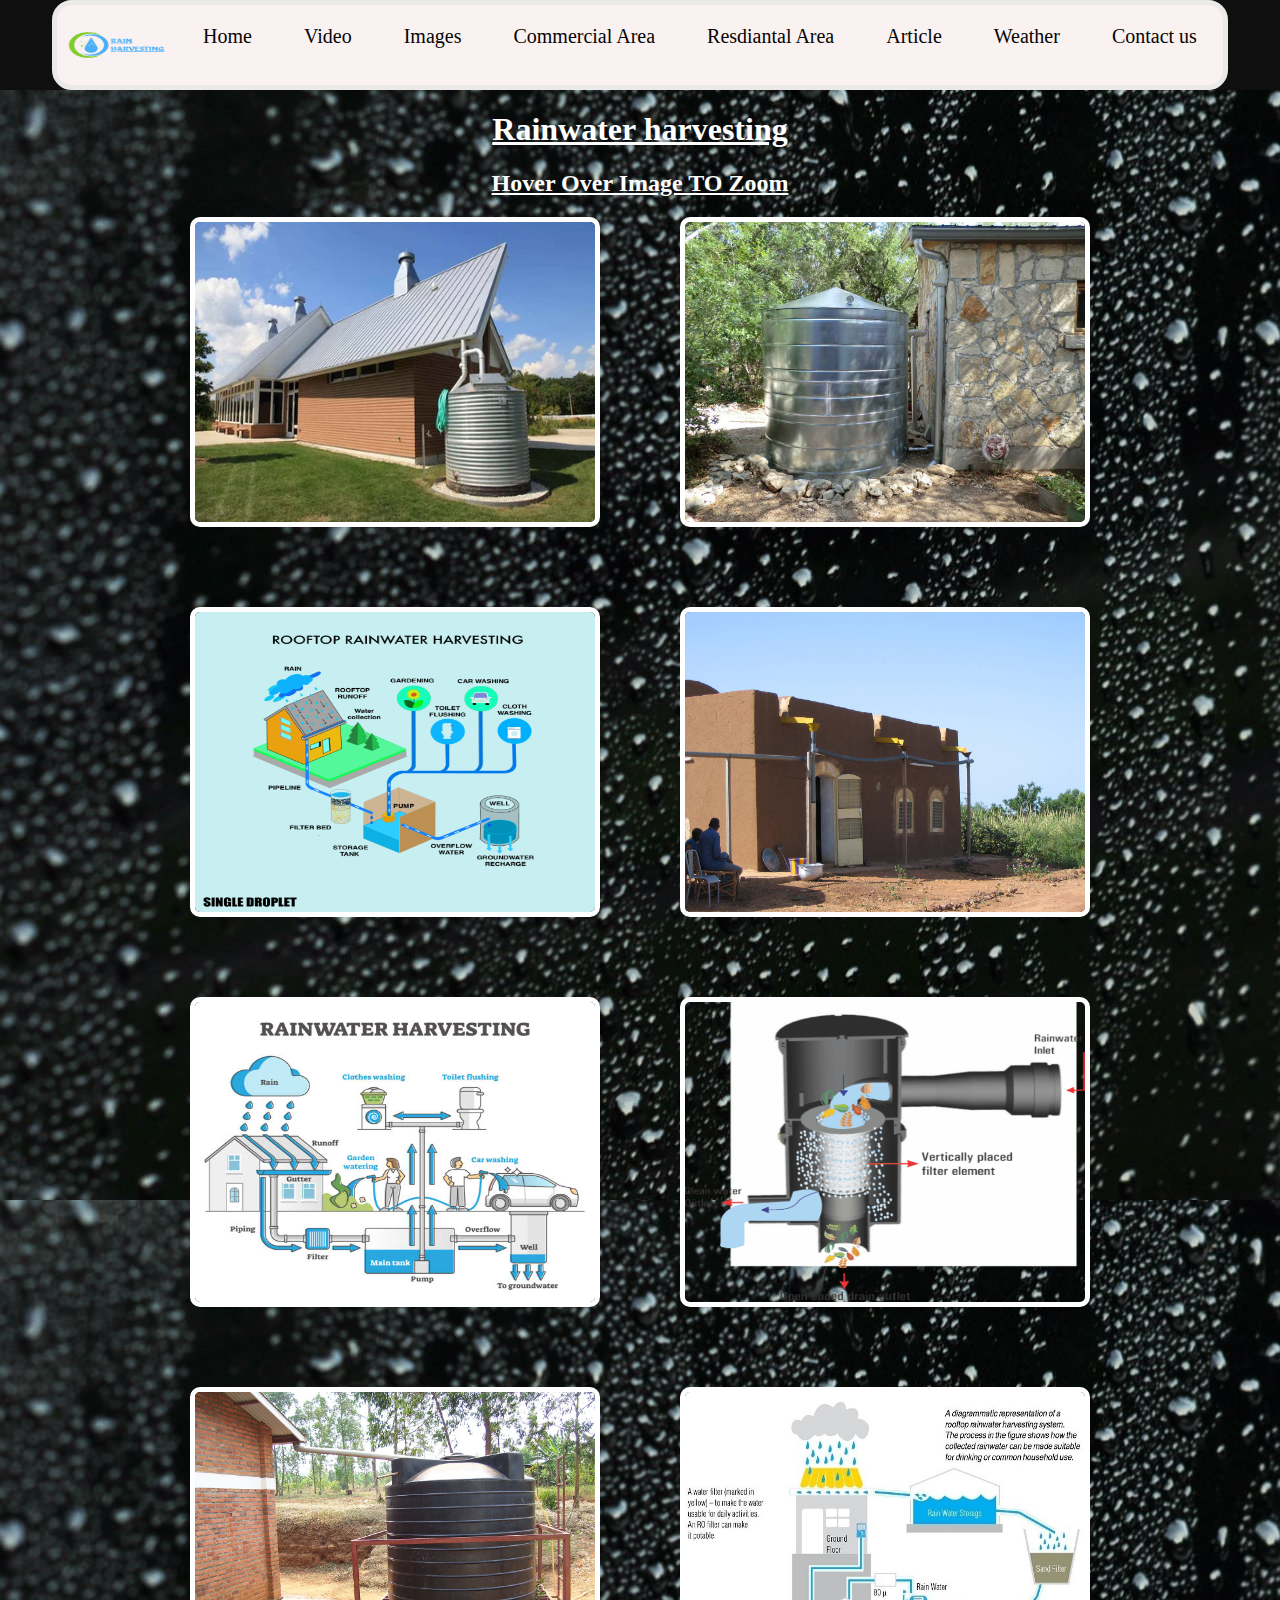
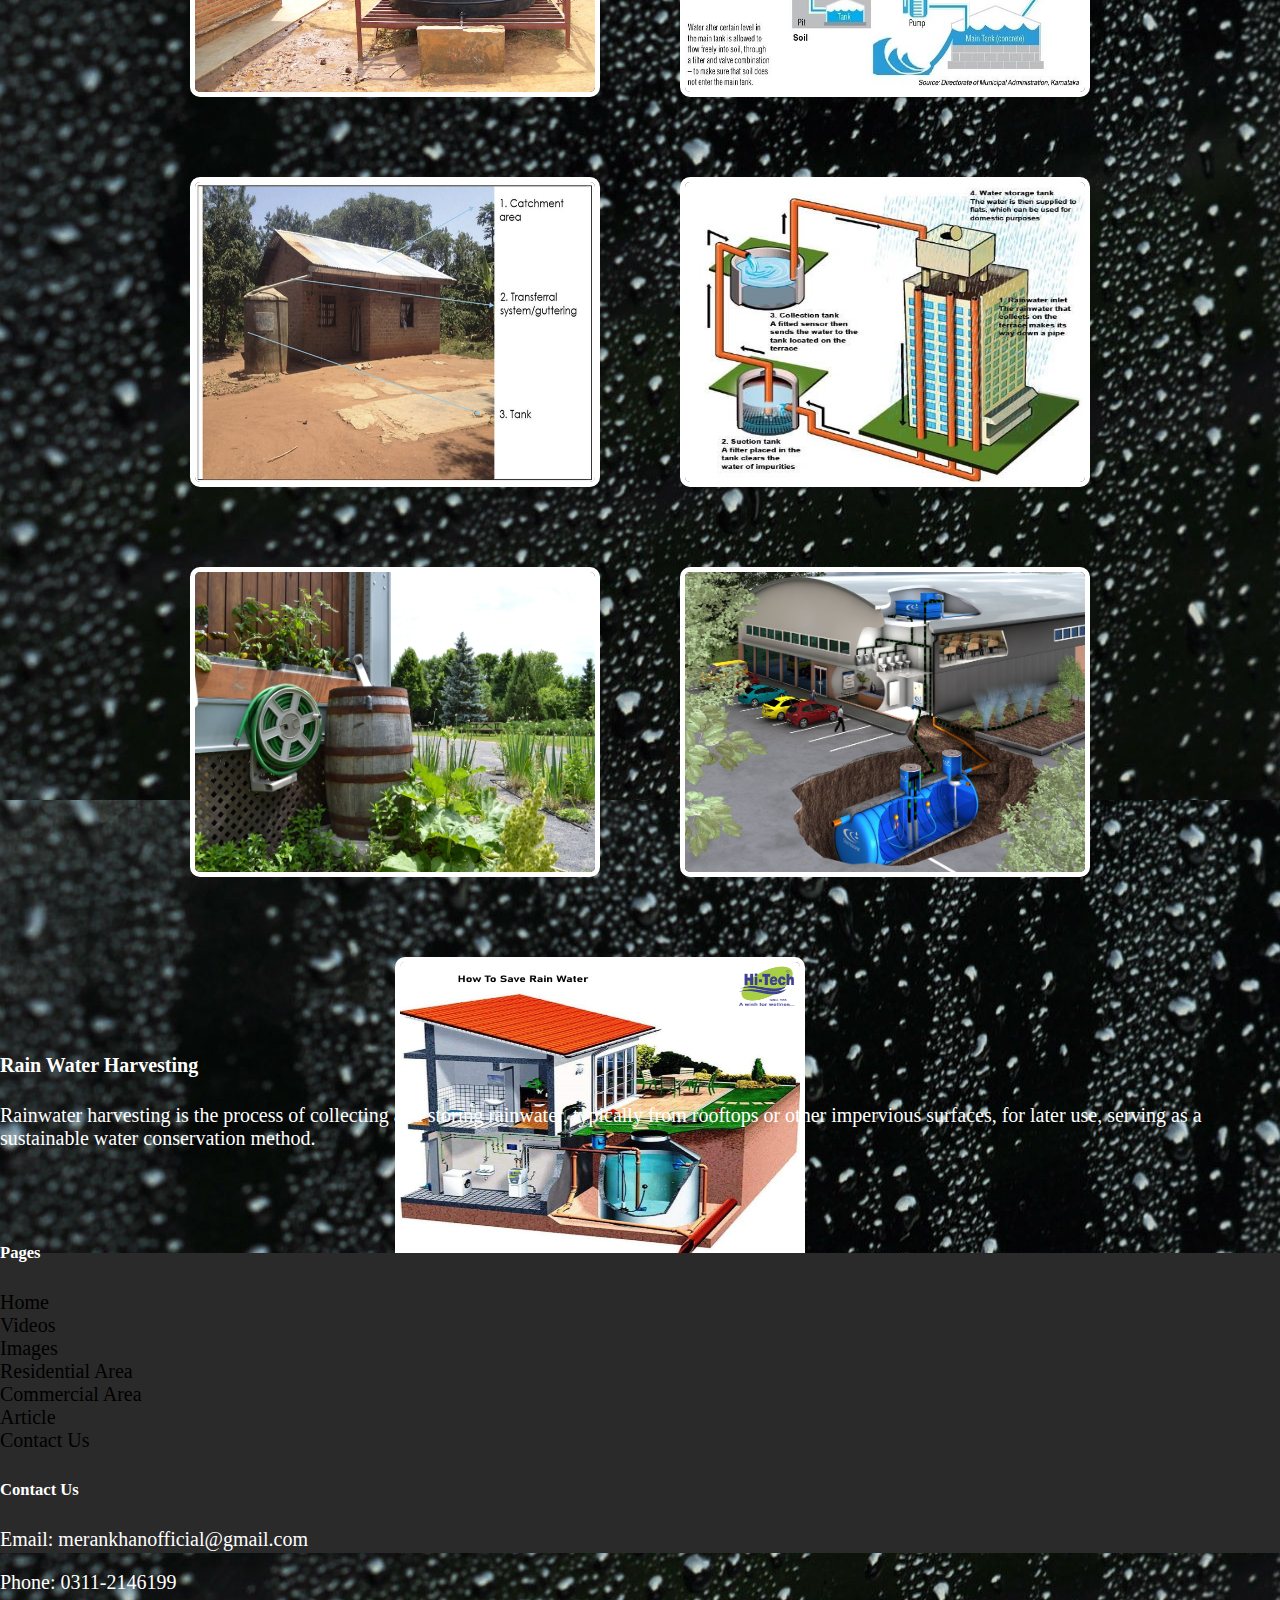
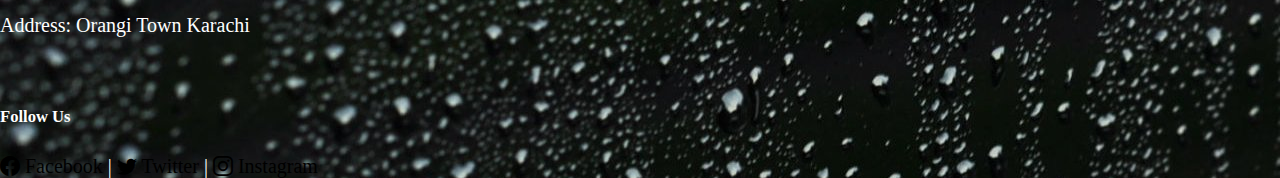
<file: Eproject/Project Rainwater Harvesting/image.html>
<!DOCTYPE html>
<html lang="en">
<head>
    <meta charset="UTF-8">
    <link rel="stylesheet" href="css3.css">
    <link rel="stylesheet" href="css1.css">
   
    <link href="https://cdn.jsdelivr.net/npm/bootstrap@5.0.2/dist/css/bootstrap.min.css" rel="stylesheet" integrity="sha384-EVSTQN3/azprG1Anm3QDgpJLIm9Nao0Yz1ztcQTwFspd3yD65VohhpuuCOmLASjC" crossorigin="anonymous">
    <link rel="icon" href="Icon/icon 1.png" type="image/x-icon">
    <link rel="stylesheet" href="https://cdn.jsdelivr.net/npm/bootstrap-icons@1.11.3/font/bootstrap-icons.min.css">
    <link rel="preconnect" href="https://fonts.googleapis.com">
<link rel="preconnect" href="https://fonts.gstatic.com" crossorigin>
<link href="https://fonts.googleapis.com/css2?family=Kanit&display=swap" rel="stylesheet">
<link href="https://fonts.googleapis.com/css2?family=Arvo&display=swap" rel="stylesheet">
<link href="https://fonts.googleapis.com/css2?family=Arvo&family=Permanent+Marker&display=swap" rel="stylesheet">
<link href="https://fonts.googleapis.com/css2?family=Nunito&display=swap" rel="stylesheet">
<link href="https://fonts.googleapis.com/css2?family=Josefin+Sans&display=swap" rel="stylesheet">
    <title>Document</title>
</head>
<body>
    <div id="navbr">
       
        <ul>
            <img src="Icon/Rain Harvesting.png" class="hello">
            <li><a class="active" onclick="location.href='index.html'">Home</a></li>
            <li><a onclick="location.href='videos.html'">Video</a></li>
            <li><a onclick="location.href='image.html'">Images</a></li>
            <li><a onclick="location.href='commercial.html'">Commercial Area</a></li>
            <li><a onclick="location.href='residential.html'">Resdiantal Area</a></li>
            <li><a onclick="location.href='articles.html'">Article</a></li>
            <li><a onclick="location.href='https:/www.msn.com/en-in/weather'">Weather</a></li>
            <li><a onclick="location.href='contact.html'">Contact us</a></li>
          </ul>
    </div>
    <h1 id="rw" style="color: white;">Rainwater harvesting</h1>
    <h2 id="hv" style="color: white;">Hover Over Image TO Zoom</h2>
    <div id="ing">
        <img src="image/image8.jpg">
        <img src="image/image9.jpg">
        <img src="image/image10.png">
        <img src="image/image11.jpg">
        <img src="image/image12.jpg">
        <img src="image/image13.png">
        <img src="image/image14.jpg">
        <img src="image/image15.jpg">
        <img src="image/image16.jpg">
        <img src="image/image17.jpg">
        <img src="image/image18.jpeg">
        <img src="image/image19.jpg">
        <img src="image/image20.jpg">
        <br>
        <br>
        <br>
    </div>
    
    <br>
    <br>
    <div class="ftor">
    <footer>
        <div class="footer-container "style="display: block;">
            <div class="row">
                <div class="col-md-4">
                    <h4>Rain Water Harvesting</h4>
                    <p>Rainwater harvesting is the process of collecting and storing rainwater, typically from rooftops or other impervious surfaces, for later use, serving as a sustainable water conservation method.</p>
                </div>
                <br>
                <br>
                <div class="col-md-4">
                    <h5>Pages</h5>
                    <div class="row" class="footer-row">
                        <div class="col-6">
                            <a href="index.html">Home</a><br>
                            <a href="videos.html">Videos</a><br>
                            <a href="image.html">Images</a><br>
                            <a href="residential.html">Residential Area</a><br>
                            <a href="commercial.html">Commercial Area</a><br>
                            <a href="articles.html">Article</a><br>
                            <a href="contact.html">Contact Us</a><br>
                        </div>
                    </div>
                </div>
                <div class="col-md-4 text-center">
                    <h5>Contact Us</h5>
                    <p>Email: merankhanofficial@gmail.com</p>
                    <p>Phone: 0311-2146199</p>
                    <p>Address: Orangi Town Karachi</p>
                    <br>
                    <h5>Follow Us</h5>
                    <a href="https://www.facebook.com" target="_blank"><i class="bi bi-facebook"></i> Facebook</a> |
                    <a href="https://www.twitter.com" target="_blank"><i class="bi bi-twitter"></i> Twitter</a> |
                    <a href="https://www.instagram.com" target="_blank"><i class="bi bi-instagram"></i> Instagram</a>
                </div>
            </div>
        </div>
    </div>
    </footer>
    <script src="https://cdn.jsdelivr.net/npm/bootstrap@5.0.2/dist/js/bootstrap.bundle.min.js" integrity="sha384-MrcW6ZMFYlzcLA8Nl+NtUVF0sA7MsXsP1UyJoMp4YLEuNSfAP+JcXn/tWtIaxVXM" crossorigin="anonymous"></script>
</body>
</html>
</file>
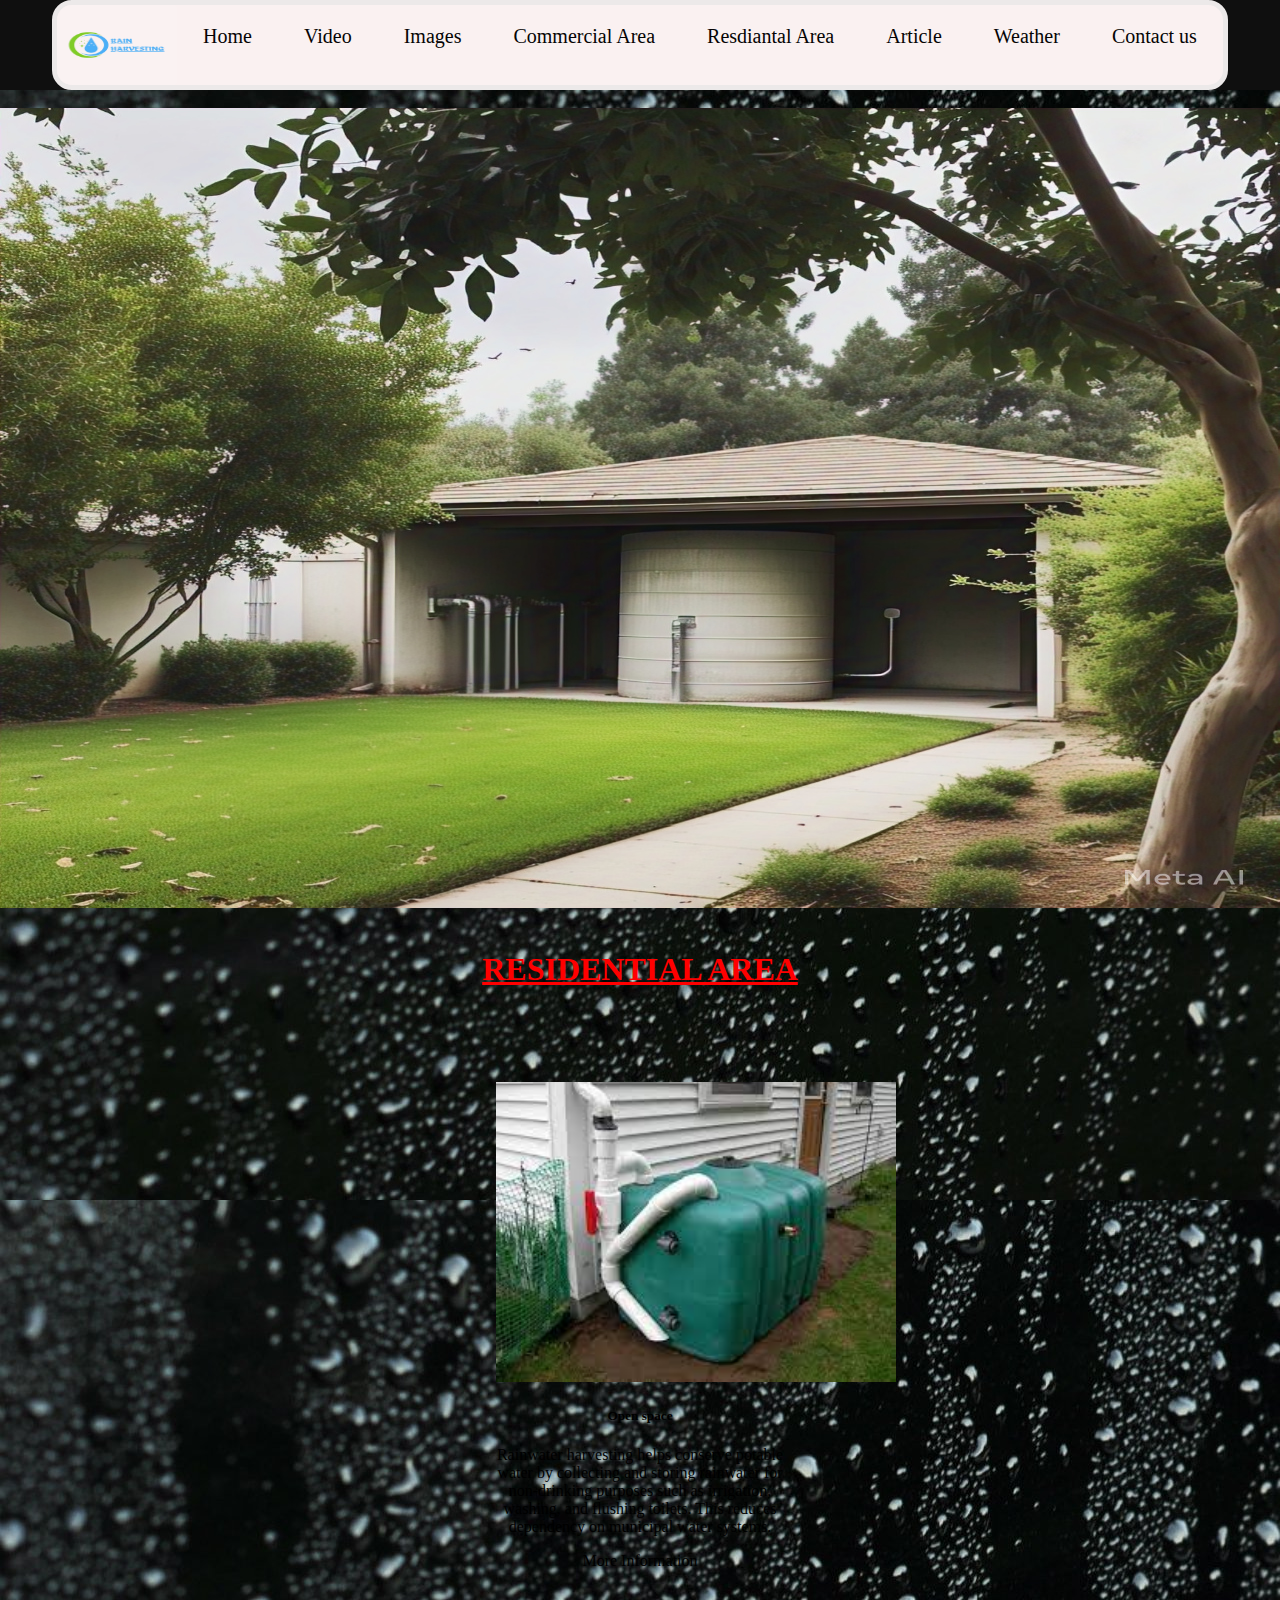
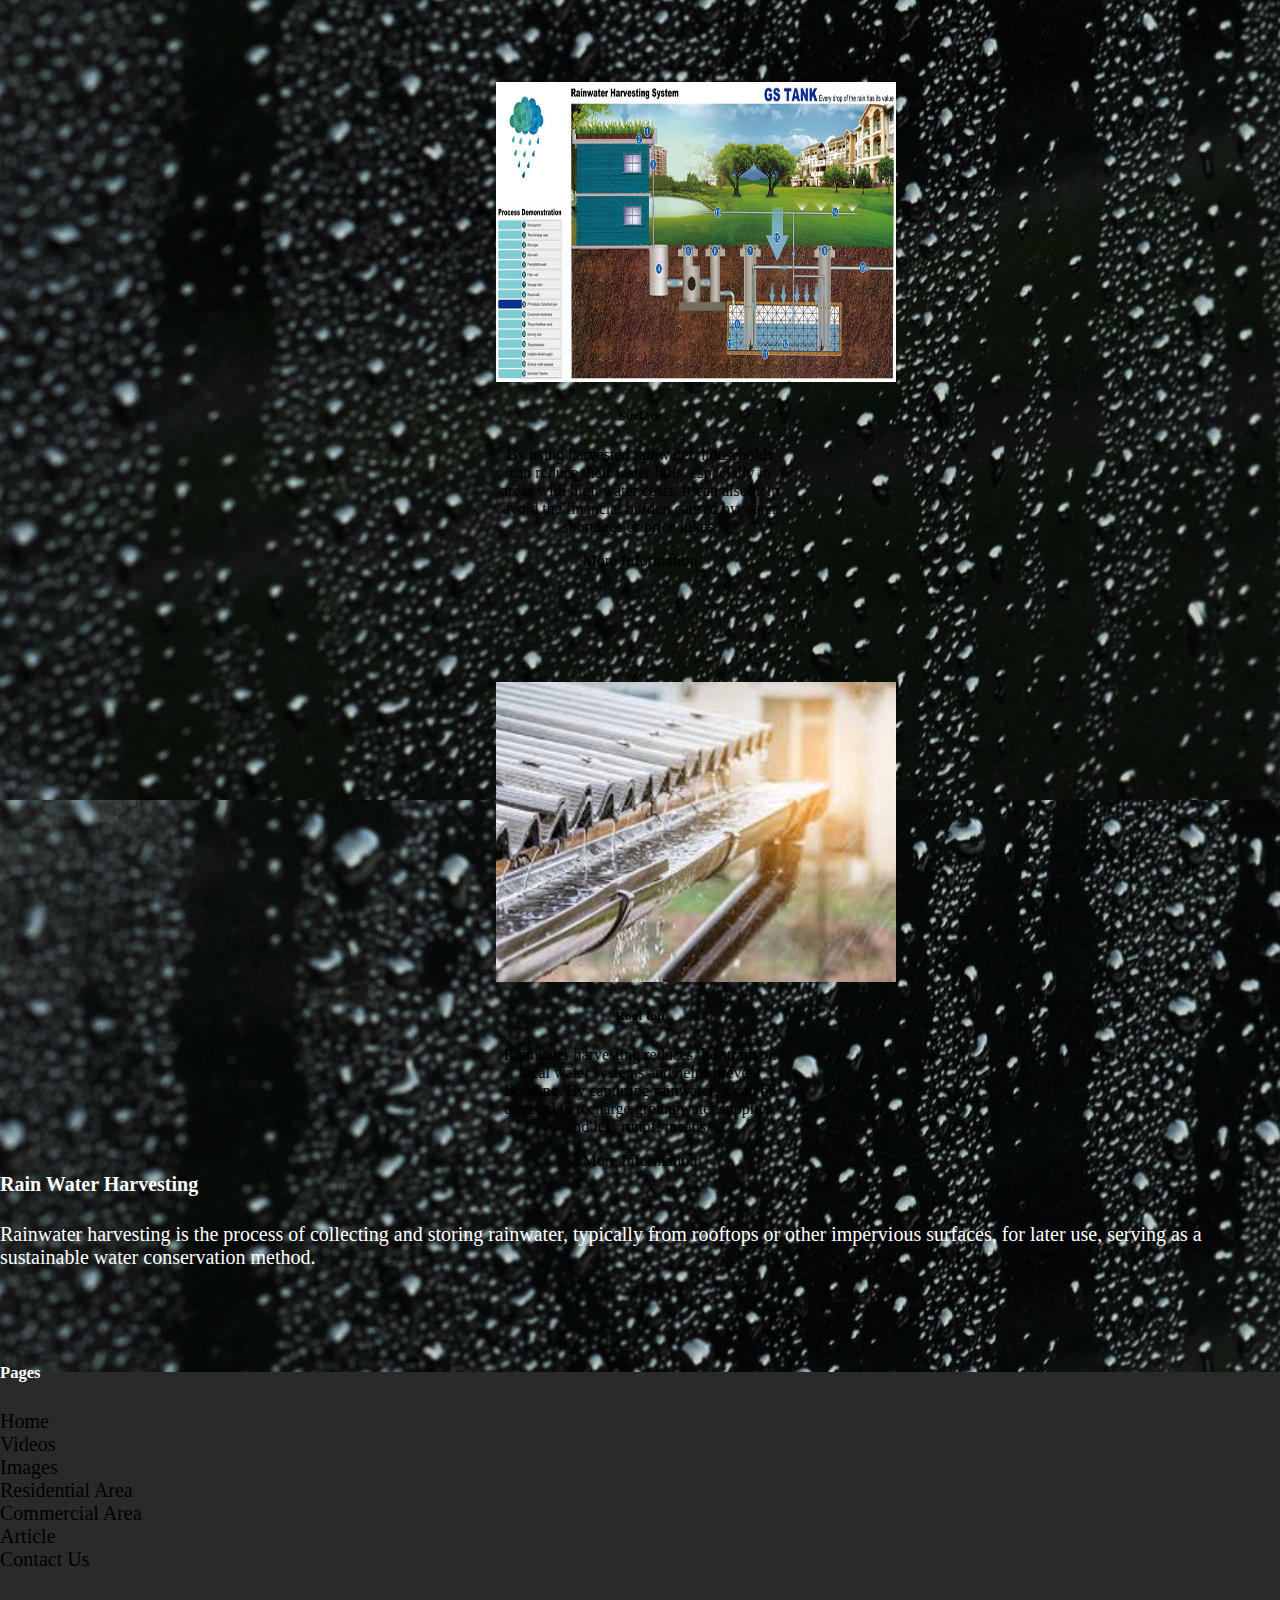
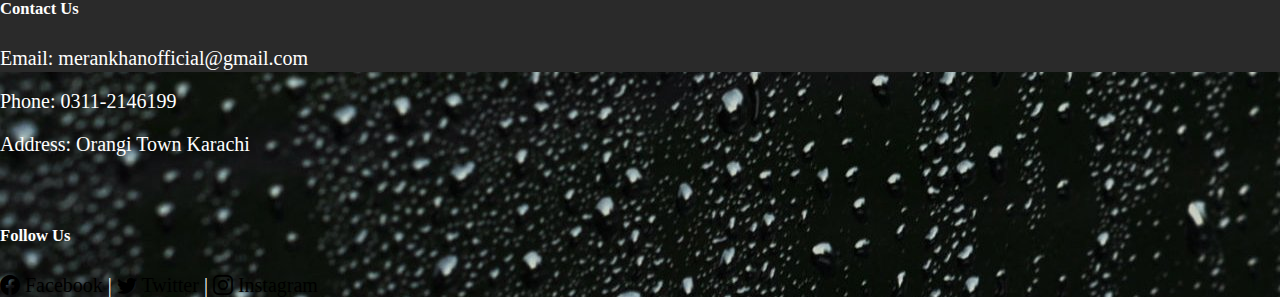
<file: Eproject/Project Rainwater Harvesting/residential.html>
<!DOCTYPE html>
<html lang="en">
<head>
    <meta charset="UTF-8">
    <meta name="viewport" content="width=device-width, initial-scale=1.0">
    <title>Residential Page</title>
    <link rel="stylesheet" href="css1.css">
    <link rel="stylesheet" href="css3.css">

    <link href="https://cdn.jsdelivr.net/npm/bootstrap@5.0.2/dist/css/bootstrap.min.css" rel="stylesheet" integrity="sha384-EVSTQN3/azprG1Anm3QDgpJLIm9Nao0Yz1ztcQTwFspd3yD65VohhpuuCOmLASjC" crossorigin="anonymous">
    <link rel="icon" href="Icon/icon 1.png" type="image/x-icon">
    <link rel="stylesheet" href="https://cdn.jsdelivr.net/npm/bootstrap-icons@1.11.3/font/bootstrap-icons.min.css">
    <link rel="stylesheet" href="css1.css">

</head>
<div id="navbr">
       
  <ul>
    <img src="Icon/Rain Harvesting.png" class="hello">
      <li><a class="active" onclick="location.href='index.html'">Home</a></li>
      <li><a onclick="location.href='videos.html'">Video</a></li>
      <li><a onclick="location.href='image.html'">Images</a></li>
      <li><a onclick="location.href='commercial.html'">Commercial Area</a></li>
      <li><a onclick="location.href='residential.html'">Resdiantal Area</a></li>
      <li><a onclick="location.href='articles.html'">Article</a></li>
      <li><a onclick="location.href='https:/www.msn.com/en-in/weather'">Weather</a></li>
      <li><a onclick="location.href='contact.html'">Contact us</a></li>
    </ul>
</div>
    <br>
    <img src="pictures/resditancal.jfif" class="r1">
    <br>
<br>
<h1 style="color: red; font-weight: bold; text-decoration: underline; text-align: center;">RESIDENTIAL AREA</h1>


    <br>
    <br>
    <div class="container-fluid">
        <div class="row mt-3">
        <br>
        <br>
        <div class="col-xl-4 col-lg-6 col-md-6 col-sm-6 col-xs-12">
            <div class="card" style="width: 18rem;">
              <img src="pictures/o2.jfif" class="card-img-top b2" alt="...">
              <div class="card-body12">
                <h5 class="card-title">Open space</h5>
                <p class="card-text">Rainwater harvesting helps conserve potable water by collecting and storing rainwater for non-drinking purposes such as irrigation, washing, and flushing toilets. This reduces dependency on municipal water systems. </p>
                <a href="openspaces.html" class="btn btn-primary ">More Information</a>
              </div>
            </div>
            </div>

            <div class="col-xl-4 col-lg-6 col-md-6 col-sm-6 col-xs-12">
                <div class="card" style="width: 18rem;">
                  <img src="pictures/s4.jpg" class="card-img-top b2" alt="...">
                  <div class="card-body12">
                    <h5 class="card-title">Surface</h5>
                    <p class="card-text">By using harvested rainwater, households can reduce their water bills, especially in areas with high water costs. It can also help avoid the financial burden caused by water shortages or price hikes. </p>
                    <a href="surface.html" class="btn btn-primary ">More Information</a>
                  </div>
                </div>
                </div>

                <div class="card" style="width: 18rem;">
                    <img src="pictures/r5.jfif" class="card-img-top b2" alt="...">
                    <div class="card-body12">
                      <h5 class="card-title">Roof top</h5>
                      <p class="card-text">Rainwater harvesting reduces the strain on local water systems and helps prevent flooding. By capturing rainwater, it can be directed to recharge groundwater supplies, and less runoff means . </p>
                      <a href="Rooftop.html" class="btn btn-primary ">More Information</a>
                    </div>
                  </div>
                  </div>
                  <br>
                  <br>
                  <br>
  


       
         
        
      

       
    
    
    
        </div>
    </div>
  <br>
      <br>
      <footer>
        <div class="footer-container">
            <div class="row">
                <div class="col-md-4">
                    <h4>Rain Water Harvesting</h4>
                    <p>Rainwater harvesting is the process of collecting and storing rainwater, typically from rooftops or other impervious surfaces, for later use, serving as a sustainable water conservation method.</p>
                </div>
                <br>
                <br>
                <div class="col-md-4">
                    <h5>Pages</h5>
                    <div class="row" class="footer-row">
                        <div class="col-6">
                          <a href="index.html">Home</a><br>
                            <a href="videos.html">Videos</a><br>
                            <a href="image.html">Images</a><br>
                            <a href="residential.html">Residential Area</a><br>
                            <a href="commercial.html">Commercial Area</a><br>
                            <a href="articles.html">Article</a><br>
                            <a href="contact.html">Contact Us</a><br>
                        </div>
                    </div>
                </div>
                <div class="col-md-4 text-center">
                                    <h5>Contact Us</h5>
                    <p>Email: merankhanofficial@gmail.com</p>
                    <p>Phone: 0311-2146199</p>
                    <p>Address: Orangi Town Karachi</p>
           <br>
                    <h5>Follow Us</h5>
                    <a href="https://www.facebook.com" target="_blank"><i class="bi bi-facebook"></i> Facebook</a> |
                    <a href="https://www.twitter.com" target="_blank"><i class="bi bi-twitter"></i> Twitter</a> |
                    <a href="https://www.instagram.com" target="_blank"><i class="bi bi-instagram"></i> Instagram</a>
                </div>
            </div>
        </div>
    </footer>
  
  <br>
    
    <script src="https://cdn.jsdelivr.net/npm/bootstrap@5.0.2/dist/js/bootstrap.bundle.min.js" integrity="sha384-MrcW6ZMFYlzcLA8Nl+NtUVF0sA7MsXsP1UyJoMp4YLEuNSfAP+JcXn/tWtIaxVXM" crossorigin="anonymous"></script>

</body>
</html>
</file>
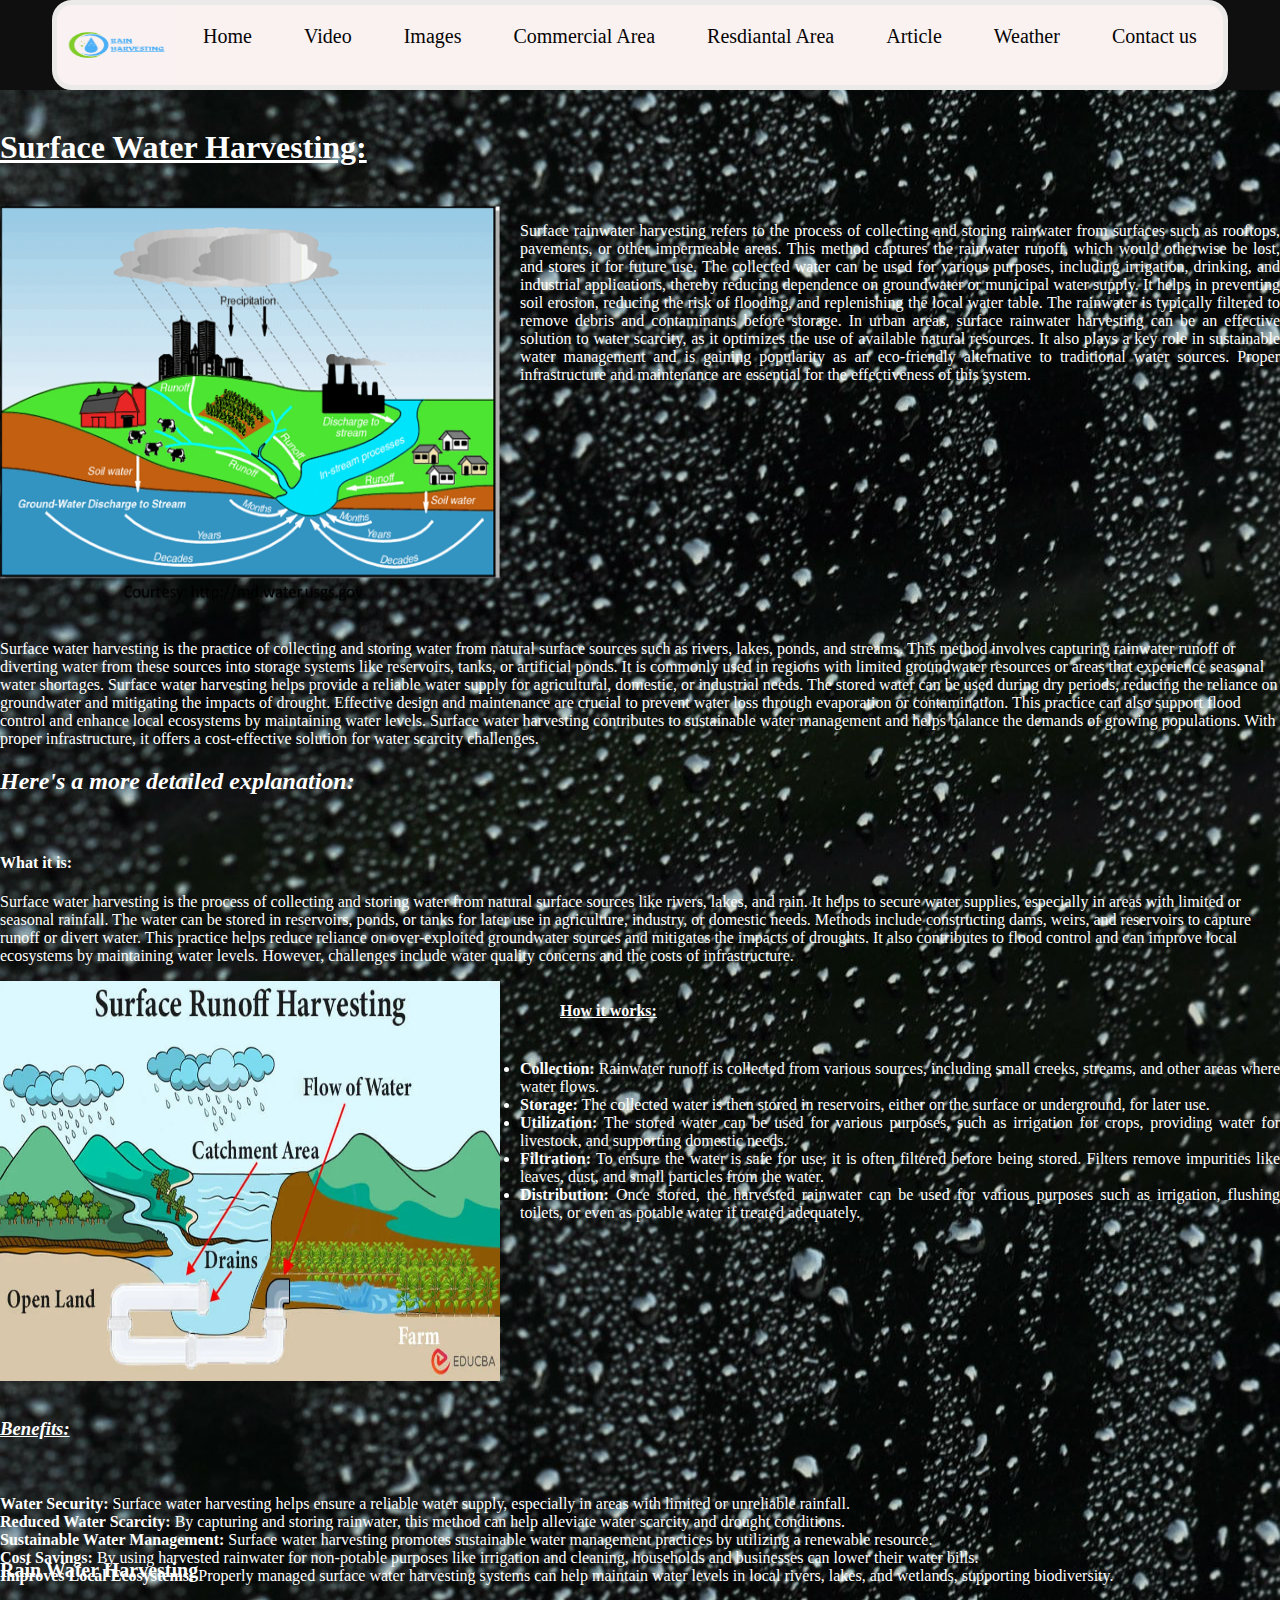
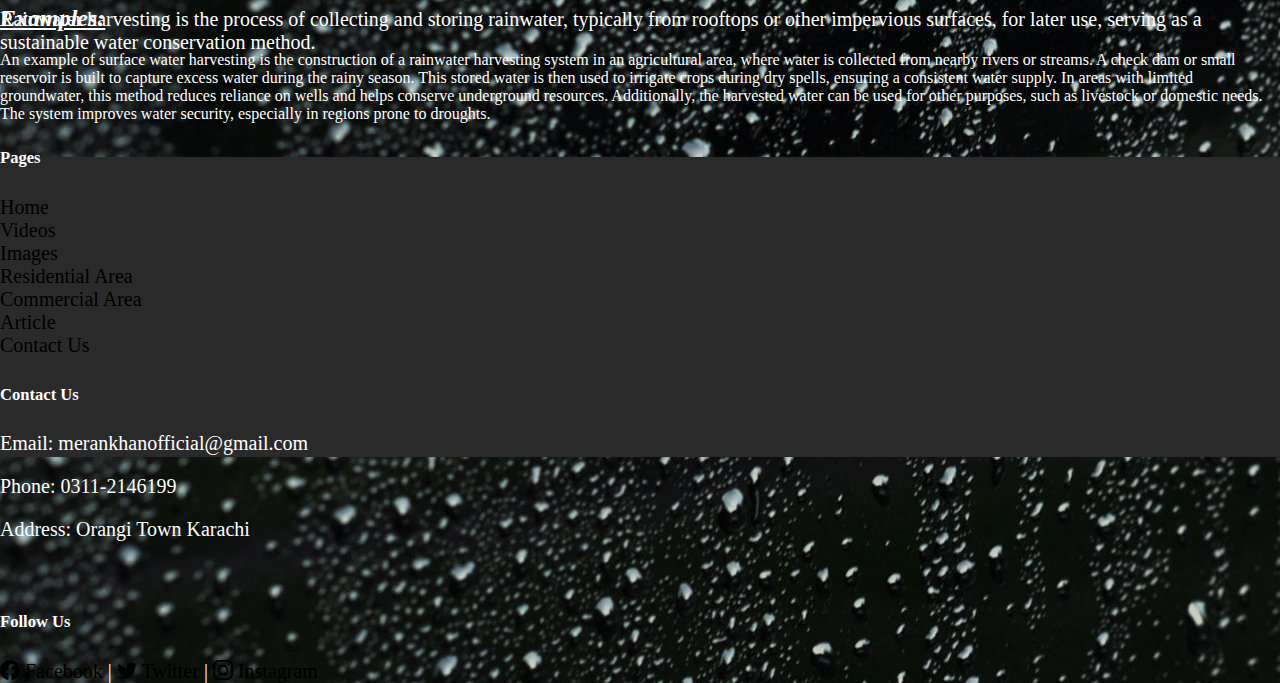
<file: Eproject/Project Rainwater Harvesting/surface.html>
<!DOCTYPE html>
<html lang="en">
<head>
    <meta charset="UTF-8">
    <meta name="viewport" content="width=device-width, initial-scale=1.0">
    <title>Surface</title>

    <link href="https://cdn.jsdelivr.net/npm/bootstrap@5.0.2/dist/css/bootstrap.min.css" rel="stylesheet" integrity="sha384-EVSTQN3/azprG1Anm3QDgpJLIm9Nao0Yz1ztcQTwFspd3yD65VohhpuuCOmLASjC" crossorigin="anonymous">
    <link rel="icon" href="Icon/icon 1.png" type="image/x-icon">
    <link rel="stylesheet" href="css1.css">
    <link rel="stylesheet" href="css3.css">
    <link rel="stylesheet" href="https://cdn.jsdelivr.net/npm/bootstrap-icons@1.11.3/font/bootstrap-icons.min.css">

</head>
<body class="o12">

    <div id="navbr">
       
        <ul>
            <img src="Icon/Rain Harvesting.png" class="hello">
            <li><a class="active" onclick="location.href='index.html'">Home</a></li>
            <li><a onclick="location.href='videos.html'">Video</a></li>
            <li><a onclick="location.href='image.html'">Images</a></li>
            <li><a onclick="location.href='commercial.html'">Commercial Area</a></li>
            <li><a onclick="location.href='residential.html'">Resdiantal Area</a></li>
            <li><a onclick="location.href='articles.html'">Article</a></li>
            <li><a onclick="location.href='https:/www.msn.com/en-in/weather'">Weather</a></li>
            <li><a onclick="location.href='contact.html'">Contact us</a></li>
          </ul>
    </div>
    
        <br>

   <div class="z12"></div><h1><u>Surface Water Harvesting:</u></h1>
   <br>
   <div style="display: flex; align-items: flex-start;">
    <img src="pictures/s2.webp" class="ts1" style="flex: 1; margin-right: 20px;">
    <p style="flex: 2; text-align: justify;">
Surface rainwater harvesting refers to the process of collecting and storing rainwater from surfaces such as rooftops, pavements, or other impermeable areas. This method captures the rainwater runoff, which would otherwise be lost, and stores it for future use. The collected water can be used for various purposes, including irrigation, drinking, and industrial applications, thereby reducing dependence on groundwater or municipal water supply. It helps in preventing soil erosion, reducing the risk of flooding, and replenishing the local water table. The rainwater is typically filtered to remove debris and contaminants before storage. In urban areas, surface rainwater harvesting can be an effective solution to water scarcity, as it optimizes the use of available natural resources. It also plays a key role in sustainable water management and is gaining popularity as an eco-friendly alternative to traditional water sources. Proper infrastructure and maintenance are essential for the effectiveness of this system.    </div>

    <br>

    <p>Surface water harvesting is the practice of collecting and storing water from natural surface sources such as rivers, lakes, ponds, and streams. This method involves capturing rainwater runoff or diverting water from these sources into storage systems like reservoirs, tanks, or artificial ponds. It is commonly used in regions with limited groundwater resources or areas that experience seasonal water shortages. Surface water harvesting helps provide a reliable water supply for agricultural, domestic, or industrial needs. The stored water can be used during dry periods, reducing the reliance on groundwater and mitigating the impacts of drought. Effective design and maintenance are crucial to prevent water loss through evaporation or contamination. This practice can also support flood control and enhance local ecosystems by maintaining water levels. Surface water harvesting contributes to sustainable water management and helps balance the demands of growing populations. With proper infrastructure, it offers a cost-effective solution for water scarcity challenges.</p>

    <h2><i>Here's a more detailed explanation:</i></h2>
    <br>
    <h4>What it is:</h4>
    <p>Surface water harvesting is the process of collecting and storing water from natural surface sources like rivers, lakes, and rain. It helps to secure water supplies, especially in areas with limited or seasonal rainfall. The water can be stored in reservoirs, ponds, or tanks for later use in agriculture, industry, or domestic needs. Methods include constructing dams, weirs, and reservoirs to capture runoff or divert water. This practice helps reduce reliance on over-exploited groundwater sources and mitigates the impacts of droughts. It also contributes to flood control and can improve local ecosystems by maintaining water levels. However, challenges include water quality concerns and the costs of infrastructure.</p>
    <div style="display: flex; align-items: flex-start;">
        <img src="pictures/s1.webp" class="ts1" style="flex: 1; margin-right: 20px;">
        <div style="flex: 2; text-align: justify;">
    <h4><ol><u>How it works:</u></ol></h4>
    <br>
    <li><b>Collection:</b> Rainwater runoff is collected from various sources, including small creeks, streams, and other areas where water flows.</li>
    <br>

    <li><b>Storage:</b> The collected water is then stored in reservoirs, either on the surface or underground, for later use.</li>
    <br>

    <li><b>Utilization:</b>  The stored water can be used for various purposes, such as irrigation for crops, providing water for livestock, and supporting domestic needs.</li>
    <br>
    <li><b>Filtration:</b> To ensure the water is safe for use, it is often filtered before being stored. Filters remove impurities like leaves, dust, and small particles from the water.</li>
<br>
    <li><b>Distribution:</b> Once stored, the harvested rainwater can be used for various purposes such as irrigation, flushing toilets, or even as potable water if treated adequately.</li>        
</div>

</div>
    
    <br>
    <h3><u><i>Benefits:</i></u></h3>
    <br>
    <br>
    <li><b>Water Security:</b> Surface water harvesting helps ensure a reliable water supply, especially in areas with limited or unreliable rainfall.</li>
    <br>
 


    <li><b>Reduced Water Scarcity:</b> By capturing and storing rainwater, this method can help alleviate water scarcity and drought conditions.</li>
    <br>

    
    <li><b>Sustainable Water Management:</b>  Surface water harvesting promotes sustainable water management practices by utilizing a renewable resource.</li>
    <br>

    <li><b>Cost Savings:</b>  By using harvested rainwater for non-potable purposes like irrigation and cleaning, households and businesses can lower their water bills.</li>
    <br>

    <li><b>Improves Local Ecosystems:</b> Properly managed surface water harvesting systems can help maintain water levels in local rivers, lakes, and wetlands, supporting biodiversity.</li>
    <br>
    
    <h2><u><i>Examples:</i></u></h2>
    <p>An example of surface water harvesting is the construction of a rainwater harvesting system in an agricultural area, where water is collected from nearby rivers or streams. A check dam or small reservoir is built to capture excess water during the rainy season. This stored water is then used to irrigate crops during dry spells, ensuring a consistent water supply. In areas with limited groundwater, this method reduces reliance on wells and helps conserve underground resources. Additionally, the harvested water can be used for other purposes, such as livestock or domestic needs. The system improves water security, especially in regions prone to droughts.</p>

    

    <br>
    <footer>
      <div class="footer-container">
          <div class="row">
              <div class="col-md-4">
                  <h4>Rain Water Harvesting</h4>
                  <p>Rainwater harvesting is the process of collecting and storing rainwater, typically from rooftops or other impervious surfaces, for later use, serving as a sustainable water conservation method.</p>
              </div>
              <br>
              <br>
              <div class="col-md-4">
                  <h5>Pages</h5>
                  <div class="row" class="footer-row">
                      <div class="col-6">
                        <a href="index.html">Home</a><br>
                          <a href="videos.html">Videos</a><br>
                          <a href="image.html">Images</a><br>
                          <a href="residential.html">Residential Area</a><br>
                          <a href="commercial.html">Commercial Area</a><br>
                          <a href="articles.html">Article</a><br>
                          <a href="contact.html">Contact Us</a><br>
                      </div>
                  </div>
              </div>
              <div class="col-md-4 text-center">
                                  <h5>Contact Us</h5>
                  <p>Email: merankhanofficial@gmail.com</p>
                  <p>Phone: 0311-2146199</p>
                  <p>Address: Orangi Town Karachi</p>
         <br>
                  <h5>Follow Us</h5>
                  <a href="https://www.facebook.com" target="_blank"><i class="bi bi-facebook"></i> Facebook</a> |
                  <a href="https://www.twitter.com" target="_blank"><i class="bi bi-twitter"></i> Twitter</a> |
                  <a href="https://www.instagram.com" target="_blank"><i class="bi bi-instagram"></i> Instagram</a>
              </div>
          </div>
      </div>
  </footer>
    <br>
    </div>

    <script src="https://cdn.jsdelivr.net/npm/bootstrap@5.0.2/dist/js/bootstrap.bundle.min.js" integrity="sha384-MrcW6ZMFYlzcLA8Nl+NtUVF0sA7MsXsP1UyJoMp4YLEuNSfAP+JcXn/tWtIaxVXM" crossorigin="anonymous"></script> 

</body>
</html>
</file>
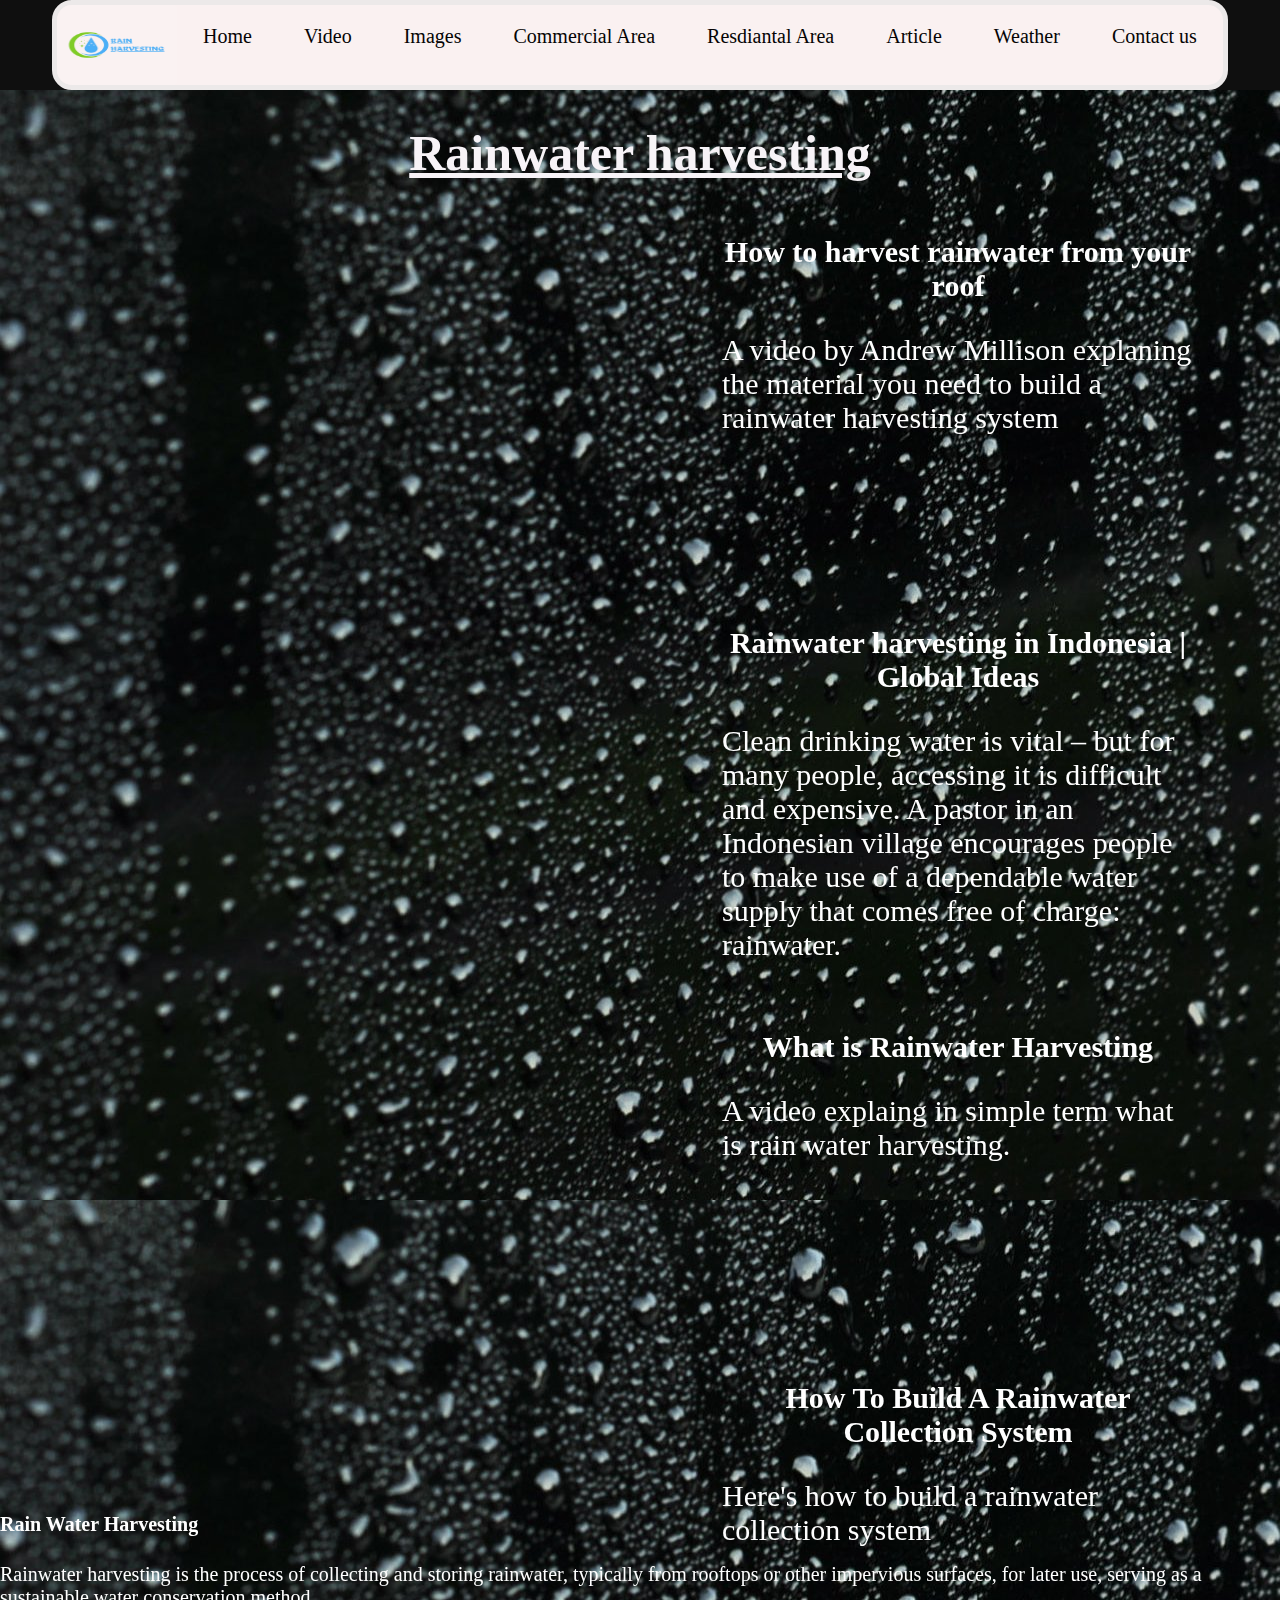
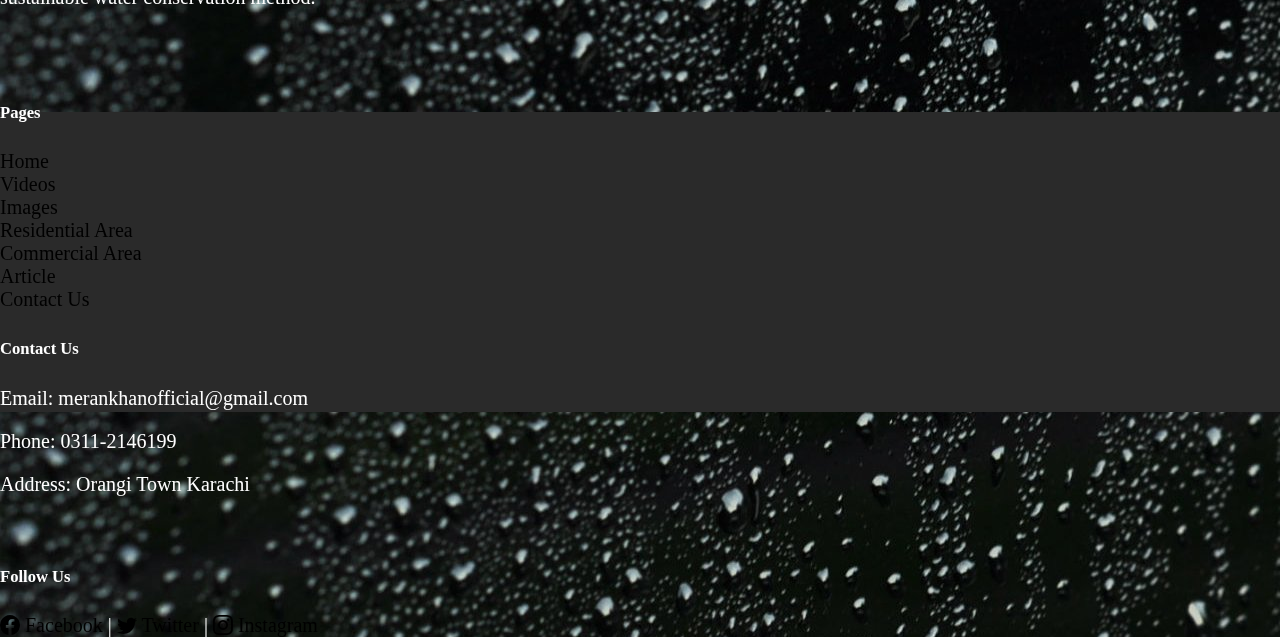
<file: Eproject/Project Rainwater Harvesting/videos.html>
<!DOCTYPE html>
<html lang="en">
<head>
    <link rel="stylesheet" href="css4.css">
    <meta charset="UTF-8">
    <link rel="preconnect" href="https://fonts.googleapis.com">
    <link rel="stylesheet" href="css1.css">
    <link rel="stylesheet" href="css3.css">

    <link href="https://cdn.jsdelivr.net/npm/bootstrap@5.0.2/dist/css/bootstrap.min.css" rel="stylesheet" integrity="sha384-EVSTQN3/azprG1Anm3QDgpJLIm9Nao0Yz1ztcQTwFspd3yD65VohhpuuCOmLASjC" crossorigin="anonymous">
    <link rel="icon" href="Icon/icon 1.png" type="image/x-icon">
    <link rel="stylesheet" href="https://cdn.jsdelivr.net/npm/bootstrap-icons@1.11.3/font/bootstrap-icons.min.css">
    <link rel="stylesheet" href="css1.css">
<link rel="preconnect" href="https://fonts.gstatic.com" crossorigin>
<link href="https://fonts.googleapis.com/css2?family=Kanit&display=swap" rel="stylesheet">
<link href="https://fonts.googleapis.com/css2?family=Arvo&display=swap" rel="stylesheet">
<link href="https://fonts.googleapis.com/css2?family=Arvo&family=Permanent+Marker&display=swap" rel="stylesheet">
<link href="https://fonts.googleapis.com/css2?family=Nunito&display=swap" rel="stylesheet">
<link href="https://fonts.googleapis.com/css2?family=Josefin+Sans&display=swap" rel="stylesheet">
    <title>Document</title>
</head>
<body>
    <div id="navbr">
       
        <ul>
            <img src="Icon/Rain Harvesting.png" class="hello">
            <li><a class="active" onclick="location.href='index.html'">Home</a></li>
            <li><a onclick="location.href='videos.html'">Video</a></li>
            <li><a onclick="location.href='image.html'">Images</a></li>
            <li><a onclick="location.href='commercial.html'">Commercial Area</a></li>
            <li><a onclick="location.href='residential.html'">Resdiantal Area</a></li>
            <li><a onclick="location.href='articles.html'">Article</a></li>
            <li><a onclick="location.href='https:/www.msn.com/en-in/weather'">Weather</a></li>
            <li><a onclick="location.href='contact.html'">Contact us</a></li>
          </ul>
    </div>
    <h1 id="rw">Rainwater harvesting</h1>
    <div id="one" style="color: white;">
        <iframe width="600" height="355" src="https://www.youtube-nocookie.com/embed/DhEaKdmHeCk" title="YouTube video player" frameborder="0" allow="accelerometer; autoplay; clipboard-write; encrypted-media; gyroscope; picture-in-picture; web-share" allowfullscreen></iframe>
    <div><h1>How to harvest rainwater from your roof</h1>
    <p>A video by Andrew Millison explaning the material you need to build a rainwater harvesting system</p>
    </div></div><br><br>
    <div id="one" style="color: white;">
        <iframe width="600" height="315" src="https://www.youtube-nocookie.com/embed/zNAp5hvFjBs" title="YouTube video player" frameborder="0" allow="accelerometer; autoplay; clipboard-write; encrypted-media; gyroscope; picture-in-picture; web-share" allowfullscreen></iframe>
    <div><h1>Rainwater harvesting in Indonesia | Global Ideas</h1>
    <p>Clean drinking water is vital – but for many people, accessing it is difficult and expensive. A pastor in an Indonesian village encourages people to make use of a dependable water supply that comes free of charge: rainwater.</p>
    </div></div><br>
    <div id="one" style="color: white;">
        <iframe width="600" height="315" src="https://www.youtube-nocookie.com/embed/9J1_tuKW7-g" title="YouTube video player" frameborder="0" allow="accelerometer; autoplay; clipboard-write; encrypted-media; gyroscope; picture-in-picture; web-share" allowfullscreen></iframe>
    <div><h1>What is Rainwater Harvesting</h1>
    <p>A video explaing in simple term what is rain water harvesting.</p>
    </div></div><br><br>
    <div id="one" style="color: white;">
        <iframe width="600" height="315" src="https://www.youtube-nocookie.com/embed/MYTNciCplmw" title="YouTube video player" frameborder="0" allow="accelerometer; autoplay; clipboard-write; encrypted-media; gyroscope; picture-in-picture; web-share" allowfullscreen></iframe>
    <div ><h1>How To Build A Rainwater Collection System</h1>
    <p>Here's how to build a rainwater collection system</p>
    </div></div>
    
    <br>
    
        <br>
        <footer>
          <div class="footer-container">
              <div class="row">
                  <div class="col-md-4">
                      <h4>Rain Water Harvesting</h4>
                      <p>Rainwater harvesting is the process of collecting and storing rainwater, typically from rooftops or other impervious surfaces, for later use, serving as a sustainable water conservation method.</p>
                  </div>
                  <br>
                  <br>
                  <div class="col-md-4">
                      <h5>Pages</h5>
                      <div class="row" class="footer-row">
                          <div class="col-6">
                            <a href="index.html">Home</a><br>
                              <a href="videos.html">Videos</a><br>
                              <a href="image.html">Images</a><br>
                              <a href="residential.html">Residential Area</a><br>
                              <a href="commercial.html">Commercial Area</a><br>
                              <a href="articles.html">Article</a><br>
                              <a href="contact.html">Contact Us</a><br>
                          </div>
                      </div>
                  </div>
                  <div class="col-md-4 text-center">
                                      <h5>Contact Us</h5>
                      <p>Email: merankhanofficial@gmail.com</p>
                      <p>Phone: 0311-2146199</p>
                      <p>Address: Orangi Town Karachi</p>
             <br>
                      <h5>Follow Us</h5>
                      <a href="https://www.facebook.com" target="_blank"><i class="bi bi-facebook"></i> Facebook</a> |
                      <a href="https://www.twitter.com" target="_blank"><i class="bi bi-twitter"></i> Twitter</a> |
                      <a href="https://www.instagram.com" target="_blank"><i class="bi bi-instagram"></i> Instagram</a>
                  </div>
              </div>
          </div>
      </footer>

      
      <script src="https://cdn.jsdelivr.net/npm/bootstrap@5.0.2/dist/js/bootstrap.bundle.min.js" integrity="sha384-MrcW6ZMFYlzcLA8Nl+NtUVF0sA7MsXsP1UyJoMp4YLEuNSfAP+JcXn/tWtIaxVXM" crossorigin="anonymous"></script>

</body>
</html>
</file>
<file: Eproject/Project Rainwater Harvesting/css1.css>
html { 
    scroll-behavior: smooth; 
  }
body{
    margin: 0px;
    background-color: rgb(223, 255, 255);
}
#navbr{
    display: flex;
    justify-content: center;
    /* background-color: rgba(0, 0, 0, 0.30);   */
    background-color: rgb(15, 15, 15);
}
#navbr{
    display: flex;
    justify-content: center;
}
#navbr ul{
    z-index: 1;
    background-color: rgb(250, 241, 241);

    text-align: center;
    border: 5px solid rgb(236, 233, 233);
    width:fit-content;
    border-radius: 20px;
}
#navbr ul li{
    color: rgb(6, 6, 7);
    display: block;
    float: center;
    padding-left: 10px;
    padding-right: 10px;
    font-size: 20px;
    transition: 0.1s;
}
#navbr ul li:hover{
    padding: 15px;
    background-color: rgb(168, 124, 124);
    color: rgb(8, 8, 8);
    border-radius: 15px;
    cursor: pointer;
}

ul {
    list-style-type: none;
    margin: 0;
    padding: 0;
    overflow: hidden;
    background-color: rgba(241, 239, 239, 0.3);  ;
  }
  
  li {
    float: left;
  }
  
  li a {
    display: block;
    color: rgb(5, 4, 4);
    text-align: right;
    padding: 20px 16px;
    text-decoration: none;
  }
  
  /* li a:hover {
    background-color: #d4d2db;
  } */

#container1{
    width: 100%;
    height: 720px;
    background-image: url(pictures/img123.jpg);
    background-repeat: no-repeat;
    background-size: cover;
/*     animation: mymove 25s infinite; */
    display: flex;
    align-content: center;
    flex-wrap: wrap;
    flex-direction: column;
    justify-content: space-between;
    align-items: center;
}
@keyframes mymove {
    10%{background-image: url(image/image4.jpg);}
    30%{background-image: url(image/image3.jpg);}
    50%{background-image: url(image/image2.jpg);}
    70%{background-image: url(image/image1.jpg);}
    79%{background-image: url(image/image5.jpg);}
    100%{background-image: url(image/image4.jpg);}
}
#heding{
    background-color: rgba(0, 0, 0, 0.30);    
    backdrop-filter: blur(5px);
    border-radius: 15px;
    height: 235px;
    width: auto;
    font-family: 'Arvo', serif;
    font-size: 100px;
    color: rgb(255, 254, 254);
    position: relative;
    top:95px;
}
#qute{
    font-family: 'Arvo', serif;
    font-size: 50px;
    color: rgb(243, 235, 235);
    position: relative;
    bottom:75px;
}
.qts{
    display: inline;
    margin: 0px;
    font-family: 'Permanent Marker', cursive;
    font-size: 0px;
    color: rgb(33, 156, 156);
}
#container2{
    /* background-image: linear-gradient(rgba(0, 0, 0, 0.533),rgb(0, 0, 0)); */
    background-color: rgb(0, 0, 0);
    height: auto;
    display: flex;
    padding: 50px;
    gap: 113px;
    row-gap: 30px;
    flex-wrap: wrap;
    justify-content: center;
}
#lgo{
    height: 158px;
    width: 262px;   
    position:relative;
    top: 50px;
}
.ctn2{
    font-family: 'Times New Roman', Times, serif;
    font-size: 50px;
    text-align: center;
    background-color: grey;
    color: white;
    height: 80px;
    width: 27%;
    border-radius: 15px;
    transition: 1s;
    overflow: hidden;
    cursor: pointer;
}
.ctn2:hover{
    height:140px;
    background-color: rgba(0, 0, 0, 0.10);    
    backdrop-filter: blur(5px);
    border:5px solid rgb(245, 245, 245);
}
a{
    text-decoration: none;
    color:black
}
.drp{
    transition-delay: 0.2s; 
    transition-timing-function: linear;
    font-size: 20px;
}
#hr1{
    width: 90%;
    border-top: 5px solid grey;
}
#container3{
    background-image: linear-gradient(to bottom right,white,grey );
    position: relative;
    align-content: flex-start;
    display: flex;
    flex-wrap: wrap;
    align-items: center;
    height: auto;

}

.picture{
    height: 800px;
    width: 1400px;
    padding-left: 5%;
    justify-content: center;}  

#prgf{
    padding-top: 30px;
    padding-bottom: 30px;
    font-size: 35px ;
    font-family: 'Times New Roman', Times, serif;
padding-left: 70px;
padding-right: 70px;
}
#R{
    color: grey;
    font-size: 100px ;
}
.grd{
    background-image: linear-gradient(grey,rgb(223, 255, 255));
}
#container4{

    height:auto;
    padding-left: 70px;
    padding-right: 70px;
    display: flex;
    flex-direction: column;
    align-items: center;
    flex-wrap: nowrap;
    justify-content: baseline; 
    row-gap: 30px;
}
.applec{
    font-family: 'Times New Roman', Times, serif;
    width:90%;
    height:40px;
    background-color: black;
    border-radius: 15px;
    text-align: center;
    font-size: 25px;
    color: azure;
    transition: height 1s;
    overflow: hidden;
}
#apl{
    text-decoration: underline;
    font-size: 50px;
    font-family: 'Times New Roman', Times, serif;
    text-align: center;
}
.applec:hover{
    height:400px;
    border:15px double rgb(255, 255, 255);
}
.pgf{
    font-family: 'Times New Roman', Times, serif;
}

.applec1{
    font-family: 'Times New Roman', Times, serif;
    width:90%;
    height:40px;
    background-color: black;
    border-radius: 15px;
    text-align: center;
    font-size: 25px;
    color: azure;
    transition: height 1s;
    overflow: hidden;
}
.applec1:hover{
    height:400px;
    border:15px double rgb(255, 255, 255);
}
#container5{
    height: 1000px;
    padding-left: 5%;
    padding-right: 5%;
}
#apl1{
    padding-left: 5%;
    text-decoration: underline;
    font-size: 50px;
    font-family: 'Times New Roman', Times, serif;
}
#tchq{
    color:black;
    font-family: 'Times New Roman', Times, serif;
    text-decoration: underline;
}
#detail{
    font-size:30px;
    font-family: 'Times New Roman', Times, serif;
}
#imgs{
    height: 200px;
    width:280px;
    border:5px solid rgb(237, 233, 240);
    border-radius: 10px;
    transition: 2s;
}
#igm{
    display: flex;
    flex-direction: row;
    align-items: center;
    justify-content: center;
    column-gap: 80px;
}
#imgs:hover{
    border:0px;
    border-radius: 0px;
    height: 450px;
    width:550px;
}
#lst{
    font-family: 'Times New Roman', Times, serif;
    font-size: 30px;
}
#rfr{   
    cursor: pointer;
    font-size: 30px;
    text-align: center;
    color:azure;
    font-family:'Times New Roman', Times, serif;
    margin-left: 150px;
    margin-right: 50px;
    width: 80%;
    height:40px;
    background-color: rgb(0, 0, 0);
    border-radius: 15px;
}
#h22{
    font-family: 'Times New Roman', Times, serif;
    text-align: center;
}
</file>
<file: Eproject/Project Rainwater Harvesting/css3.css>
body{
    background-image: url(pictures/blacky.jpg);
}
#ing{
    padding-left: 5%;
    padding-right: 5%;
    width:auto;
    height: 500px;
    display: flex;
    gap:80px;
    flex-wrap: wrap;
    justify-content: center;
}
#ing img{
    border: 5px solid rgb(255, 255, 255);
    border-radius: 10px;
    height: 300px;
    width: 400px;
    transition: 1s;
}
.z12{
    text-align: center;
}
.hello{
    height: 80px;
    width: 120px;
    float: left;
border-radius: 2px;
}
.ts1{
    height: 400px;
    width: 500px;
    margin: auto; 
}
#customerData{
   
    height: 400px;
    width: 500%;
}
#contactFoam{

    height: 400px;
    width: 500%;
}
.capture{
  height: 400px;
  width: 500px;
    
}
footer{
    background-color: #2a2a2a;
    color: white;
    height: 300px;
    display: flex;
    justify-content: center;
    align-items: center;
    font-size: 20px;
    font-family: 'Times New Roman', Times, serif;
}
.ftor{
    position: relative;
    background-color: #2a2a2a;
    color: white;
    height: 300px;
    display: flex;
    justify-content: center;
    align-items: center;
    font-size: 20px;
    font-family: 'Times New Roman', Times, serif;
    top: 2100px;

}
#ing img:hover{
    border-radius: 0px;
    border:0px;
    height:70%;
    width:50%;
}
#contactForm{
    color: rgb(245, 242, 245);
}
#customerData{
    color: rgb(245, 242, 245);
}
#rw{
    text-decoration: underline;
    text-align: center;
}
#hv{
    text-decoration: underline;
    text-align: center;
}
.o12{
    color: white;
}
.card{
height: 600px;
width: 400px;
margin: auto;
text-align: center;
}
/* .ts1{
    height: 400px;
    width: 500px;
    margin: auto; 
}  */
.r1{
  height: 800px;
width: 100%;
}
.b2{
    height: 300px;
    width: 400px;
    margin: auto;
}
.b3{
    height: 300px;
    width: 400px;
    margin: auto;
}
</file>
<file: Eproject/Project Rainwater Harvesting/css5.css>
body{
    background-image: url(blacky.jpg);
    display: flex;
    flex-wrap: wrap;
    justify-content: center;
}
#toi{
    border-radius: 15px;
    width: 90%;
    display: flex;
    flex-wrap: wrap;
    justify-content: center;
    row-gap: 50px;
    background-color: rgba(0, 0, 0, 0.3);
}
#toi img{
    border:7px solid grey;
    border-radius: 10px;
    height: 170px;
    width:85%;
    transition: 0.8s;
}
#toi img:hover{
    cursor: pointer;
    height: 200px;
    width:90%;
}
h1{
    text-align: center;
    font-size: 50px;
    font-family: 'Times New Roman', Times, serif;
}
#ti{
    border-radius: 10px;
    margin:40px;
    width: 200px;
    height: 100px;
    transition: 0.8s;
}
#ti:hover{
    cursor: pointer;
    width: 230px;
    height: 130px;
}
#ti1{
    border-radius: 10px;
    margin:40px;
    width: 120px;
    height: 100px;
    transition: 0.8s;
}
h2{
    text-align: center;
    font-size: 30px;
    font-family: 'Times New Roman', Times, serif;
    color: white;
}
#ti1:hover{
    cursor: pointer;
    width: 150px;
    height: 120px;
}
</file>
<file: Eproject/Project Rainwater Harvesting/css/css1.css>
html { 
    scroll-behavior: smooth; 
  }
body{
    margin: 0px;
    background-color: rgb(223, 255, 255);
}
#navbr{
    display: flex;
    justify-content: center;
    /* background-color: rgba(0, 0, 0, 0.30);   */
    background-color: rgb(15, 15, 15);
}
#navbr{
    display: flex;
    justify-content: center;
}
#navbr ul{
    z-index: 1;
    background-color: rgb(250, 241, 241);

    text-align: center;
    border: 5px solid rgb(236, 233, 233);
    width:fit-content;
    border-radius: 20px;
}
#navbr ul li{
    color: rgb(6, 6, 7);
    display: block;
    float: center;
    padding-left: 10px;
    padding-right: 10px;
    font-size: 20px;
    transition: 0.1s;
}
#navbr ul li:hover{
    padding: 15px;
    background-color: rgb(168, 124, 124);
    color: rgb(8, 8, 8);
    border-radius: 15px;
    cursor: pointer;
}

ul {
    list-style-type: none;
    margin: 0;
    padding: 0;
    overflow: hidden;
    background-color: rgba(241, 239, 239, 0.3);  ;
  }
  
  li {
    float: left;
  }
  
  li a {
    display: block;
    color: rgb(5, 4, 4);
    text-align: right;
    padding: 20px 16px;
    text-decoration: none;
  }
  
  /* li a:hover {
    background-color: #d4d2db;
  } */

#container1{
    width: 100%;
    height: 720px;
    background-image: url(pictures/img123.jpg);
    background-repeat: no-repeat;
    background-size: cover;
/*     animation: mymove 25s infinite; */
    display: flex;
    align-content: center;
    flex-wrap: wrap;
    flex-direction: column;
    justify-content: space-between;
    align-items: center;
}
@keyframes mymove {
    10%{background-image: url(image/image4.jpg);}
    30%{background-image: url(image/image3.jpg);}
    50%{background-image: url(image/image2.jpg);}
    70%{background-image: url(image/image1.jpg);}
    79%{background-image: url(image/image5.jpg);}
    100%{background-image: url(image/image4.jpg);}
}
#heding{
    background-color: rgba(0, 0, 0, 0.30);    
    backdrop-filter: blur(5px);
    border-radius: 15px;
    height: 235px;
    width: auto;
    font-family: 'Arvo', serif;
    font-size: 100px;
    color: rgb(255, 254, 254);
    position: relative;
    top:95px;
}
#qute{
    font-family: 'Arvo', serif;
    font-size: 50px;
    color: rgb(243, 235, 235);
    position: relative;
    bottom:75px;
}
.qts{
    display: inline;
    margin: 0px;
    font-family: 'Permanent Marker', cursive;
    font-size: 0px;
    color: rgb(33, 156, 156);
}
#container2{
    /* background-image: linear-gradient(rgba(0, 0, 0, 0.533),rgb(0, 0, 0)); */
    background-color: rgb(0, 0, 0);
    height: auto;
    display: flex;
    padding: 50px;
    gap: 113px;
    row-gap: 30px;
    flex-wrap: wrap;
    justify-content: center;
}
#lgo{
    height: 158px;
    width: 262px;   
    position:relative;
    top: 50px;
}
.ctn2{
    font-family: 'Times New Roman', Times, serif;
    font-size: 50px;
    text-align: center;
    background-color: grey;
    color: white;
    height: 80px;
    width: 27%;
    border-radius: 15px;
    transition: 1s;
    overflow: hidden;
    cursor: pointer;
}
.ctn2:hover{
    height:140px;
    background-color: rgba(0, 0, 0, 0.10);    
    backdrop-filter: blur(5px);
    border:5px solid rgb(245, 245, 245);
}
a{
    text-decoration: none;
    color:black
}
.drp{
    transition-delay: 0.2s; 
    transition-timing-function: linear;
    font-size: 20px;
}
#hr1{
    width: 90%;
    border-top: 5px solid grey;
}
#container3{
    background-image: linear-gradient(to bottom right,white,grey );
    position: relative;
    align-content: flex-start;
    display: flex;
    flex-wrap: wrap;
    align-items: center;
    height: auto;

}

.picture{
    height: 800px;
    width: 1400px;
    padding-left: 5%;
    justify-content: center;}  

#prgf{
    padding-top: 30px;
    padding-bottom: 30px;
    font-size: 35px ;
    font-family: 'Times New Roman', Times, serif;
padding-left: 70px;
padding-right: 70px;
}
#R{
    color: grey;
    font-size: 100px ;
}
.grd{
    background-image: linear-gradient(grey,rgb(223, 255, 255));
}
#container4{

    height:auto;
    padding-left: 70px;
    padding-right: 70px;
    display: flex;
    flex-direction: column;
    align-items: center;
    flex-wrap: nowrap;
    justify-content: baseline; 
    row-gap: 30px;
}
.applec{
    font-family: 'Times New Roman', Times, serif;
    width:90%;
    height:40px;
    background-color: black;
    border-radius: 15px;
    text-align: center;
    font-size: 25px;
    color: azure;
    transition: height 1s;
    overflow: hidden;
}
#apl{
    text-decoration: underline;
    font-size: 50px;
    font-family: 'Times New Roman', Times, serif;
    text-align: center;
}
.applec:hover{
    height:400px;
    border:15px double rgb(255, 255, 255);
}
.pgf{
    font-family: 'Times New Roman', Times, serif;
}

.applec1{
    font-family: 'Times New Roman', Times, serif;
    width:90%;
    height:40px;
    background-color: black;
    border-radius: 15px;
    text-align: center;
    font-size: 25px;
    color: azure;
    transition: height 1s;
    overflow: hidden;
}
.applec1:hover{
    height:400px;
    border:15px double rgb(255, 255, 255);
}
#container5{
    height: 1000px;
    padding-left: 5%;
    padding-right: 5%;
}
#apl1{
    padding-left: 5%;
    text-decoration: underline;
    font-size: 50px;
    font-family: 'Times New Roman', Times, serif;
}
#tchq{
    color:black;
    font-family: 'Times New Roman', Times, serif;
    text-decoration: underline;
}
#detail{
    font-size:30px;
    font-family: 'Times New Roman', Times, serif;
}
#imgs{
    height: 200px;
    width:280px;
    border:5px solid rgb(237, 233, 240);
    border-radius: 10px;
    transition: 2s;
}
#igm{
    display: flex;
    flex-direction: row;
    align-items: center;
    justify-content: center;
    column-gap: 80px;
}
#imgs:hover{
    border:0px;
    border-radius: 0px;
    height: 450px;
    width:550px;
}
#lst{
    font-family: 'Times New Roman', Times, serif;
    font-size: 30px;
}
#rfr{   
    cursor: pointer;
    font-size: 30px;
    text-align: center;
    color:azure;
    font-family:'Times New Roman', Times, serif;
    margin-left: 150px;
    margin-right: 50px;
    width: 80%;
    height:40px;
    background-color: rgb(0, 0, 0);
    border-radius: 15px;
}
#h22{
    font-family: 'Times New Roman', Times, serif;
    text-align: center;
}
</file>
<file: Eproject/Project Rainwater Harvesting/css4.css>
body{
    background-image: url(blacky.jpg);
}
#rw{
    text-decoration: underline;
    color: rgb(247, 243, 247);
    text-align: center;
    font-family: 'Times New Roman', Times, serif;
    font-size: 50px;
}
#one{
    padding-left: 50px;
    padding-right: 50px;
    height: auto;
    display: flex;
    justify-content: space-evenly;
}
#one iframe{
    border-radius: 10px;
}
#one h1{
    text-align: center;
    font-family: 'Times New Roman', Times, serif;
    font-size: 30px;
}
#one p{
    font-family: 'Times New Roman', Times, serif;
    font-size: 30px;
}
#one div{
    width: 40%;
}
</file>
